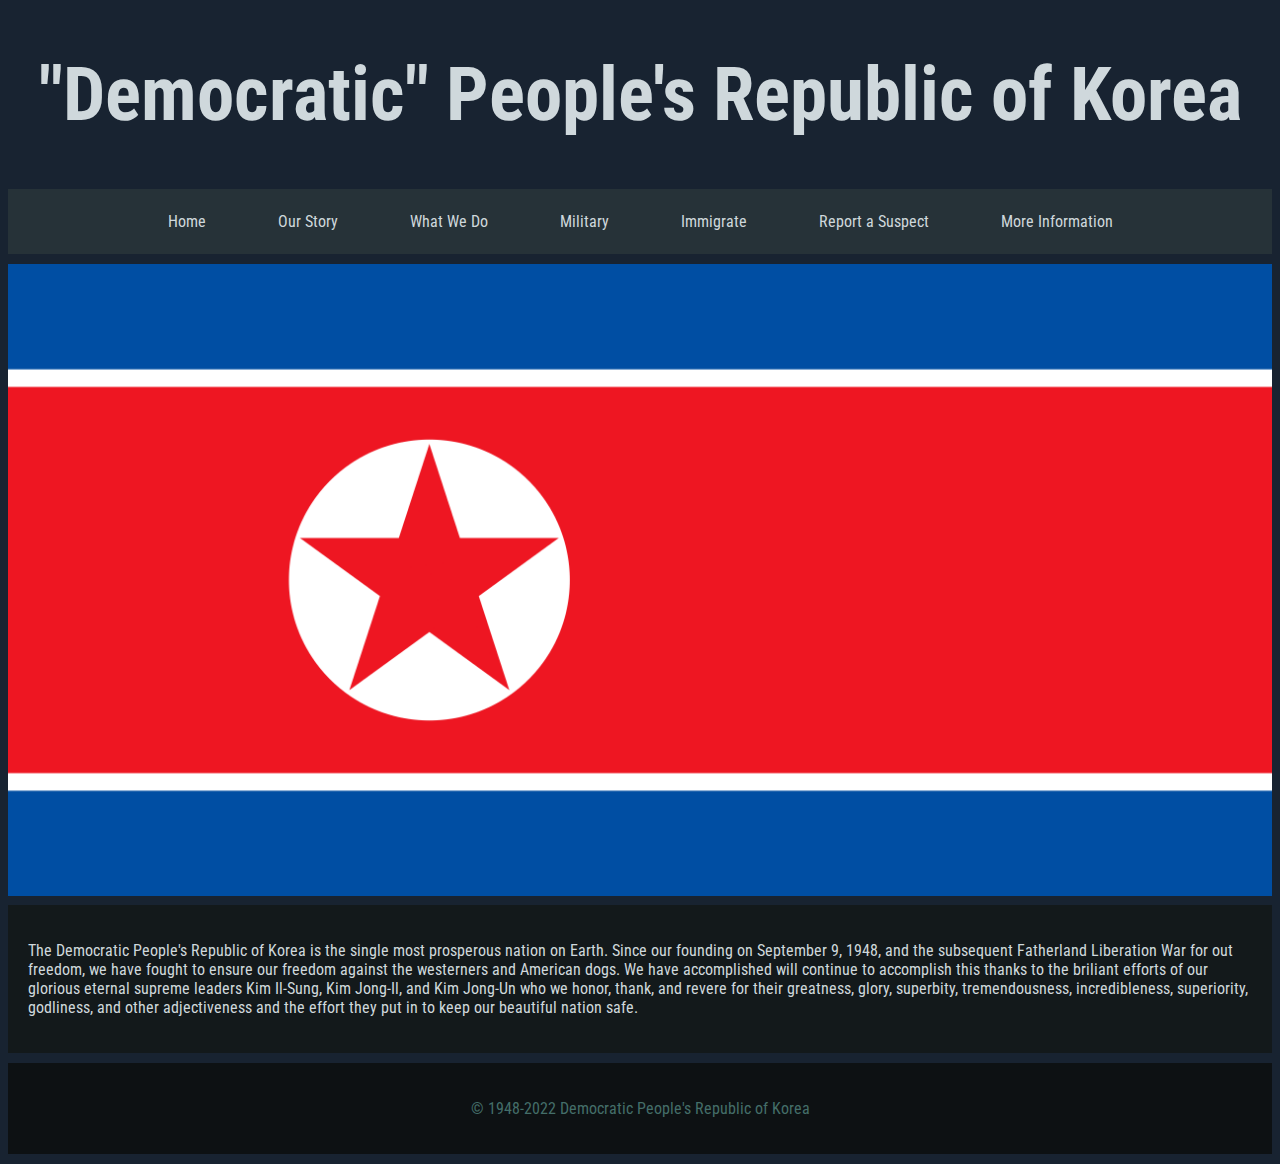
<file: index.html>
<!DOCTYPE html>
<html lang="en">
<head>
    <meta charset="UTF-8">
    <meta http-equiv="X-UA-Compatible" content="IE=edge">
    <meta name="viewport" content="width=device-width, initial-scale=1.0">
    <title>DPRK - Home</title>
    <link rel="stylesheet" href="style.css">
    <link rel="preconnect" href="https://fonts.googleapis.com">
    <link rel="preconnect" href="https://fonts.gstatic.com" crossorigin>
    <link href="https://fonts.googleapis.com/css2?family=Roboto+Condensed&display=swap" rel="stylesheet">
</head>
<body style="background-color: #182331;">
    <h1 class="website_title">"Democratic" People's Republic of Korea</h1>

    <!-- Navigation bar -->
    <nav align="center" class="link_card">
        <a href="index.html" class="nav_button nav_button1">Home</a>
        <a href="#" class="nav_button nav_button1">Our Story</a>
        <a href="what_we_do.html" class="nav_button nav_button1">What We Do</a>
        <a href="mil-nav.html" class="nav_button nav_button1">Military</a>
        <a href="#" class="nav_button nav_button1">Immigrate</a>
        <a href="report.html" class="nav_button nav_button1">Report a Suspect</a>
        <a href="https://www.youtube.com/watch?v=TrS0uNBuG9c" class="nav_button nav_button1" target="_blank">More Information</a>
    </nav>

    <!-- NK flag -->
    <img src="media/nk_flag.png" style="max-width: 100%; max-height: 100vh; width: auto; margin: auto;">

    <!-- Main body -->
    <div class="sub_img_card">
        <p class="standard_text_style">The Democratic People's Republic of Korea is the single most prosperous nation on Earth. Since our founding on September 9, 1948, and the subsequent Fatherland Liberation War for out freedom, we have fought to ensure our freedom against the westerners and American dogs. We have accomplished will continue to accomplish this thanks to the briliant efforts of our glorious eternal supreme leaders Kim Il-Sung, Kim Jong-Il, and Kim Jong-Un who we honor, thank, and revere for their greatness, glory, superbity, tremendousness, incredibleness, superiority, godliness, and other adjectiveness and the effort they put in to keep our beautiful nation safe.</p>
    </div>

    <!-- Footer and copyright -->
    <footer align="center" class="footer_card">
        <p class="footer_text">&copy; 1948-2022 Democratic People's Republic of Korea</p>
    </footer>
</body>
</html>
</file>
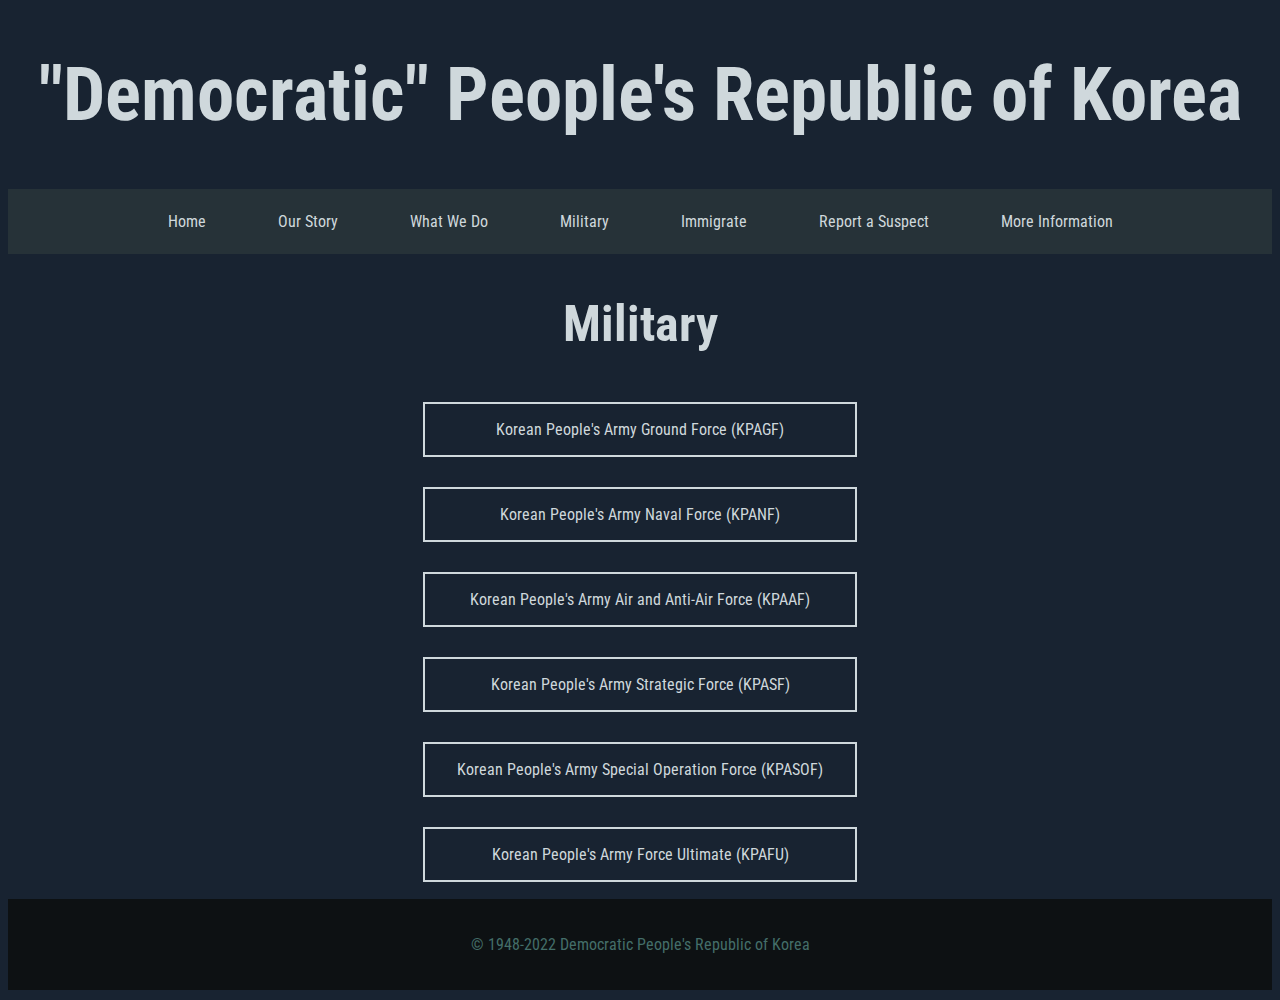
<file: mil-nav.html>
<!DOCTYPE html>
<html lang="en">
<head>
    <meta charset="UTF-8">
    <meta http-equiv="X-UA-Compatible" content="IE=edge">
    <meta name="viewport" content="width=device-width, initial-scale=1.0">
    <title>DPRK - Military</title>
    <link rel="stylesheet" href="style.css">
    <link rel="preconnect" href="https://fonts.googleapis.com">
    <link rel="preconnect" href="https://fonts.gstatic.com" crossorigin>
    <link href="https://fonts.googleapis.com/css2?family=Roboto+Condensed&display=swap" rel="stylesheet">
</head>
<body style="background-color: #182331;">
    <h1 class="website_title">"Democratic" People's Republic of Korea</h1>

    <!-- Navigation bar -->
    <nav align="center" class="link_card">
        <a href="index.html" class="nav_button nav_button1">Home</a>
        <a href="#" class="nav_button nav_button1">Our Story</a>
        <a href="what_we_do.html" class="nav_button nav_button1">What We Do</a>
        <a href="mil-nav.html" class="nav_button nav_button1">Military</a>
        <a href="#" class="nav_button nav_button1">Immigrate</a>
        <a href="report.html" class="nav_button nav_button1">Report a Suspect</a>
        <a href="https://www.youtube.com/watch?v=TrS0uNBuG9c" class="nav_button nav_button1" target="_blank">More Information</a>
    </nav>

    <!-- Main body -->
    <h2 class="page_title">Military</h2>
    <table align="center">
        <tr><td><a href="mil-branches/army.html" class="button button1">Korean People's Army Ground Force (KPAGF)</a><br></td></tr>
        <tr><td><a href="mil-branches/navy.html" class="button button1">Korean People's Army Naval Force (KPANF)</a><br></td></tr>
        <tr><td><a href="mil-branches/air-force.html" class="button button1">Korean People's Army Air and Anti-Air Force (KPAAF)</a><br></td></tr>
        <tr><td><a href="#" class="button button1">Korean People's Army Strategic Force (KPASF)</a><br></td></tr>
        <tr><td><a href="#" class="button button1">Korean People's Army Special Operation Force (KPASOF)</a><br></td></tr>
        <tr><td><a href="https://www.youtube.com/watch?v=dQw4w9WgXcQ" class="button button1">Korean People's Army Force Ultimate (KPAFU)</a></td></tr>
    </table>
    <footer align="center" class="footer_card">
        <p class="footer_text">&copy; 1948-2022 Democratic People's Republic of Korea</p>
    </footer>
</body>
</file>
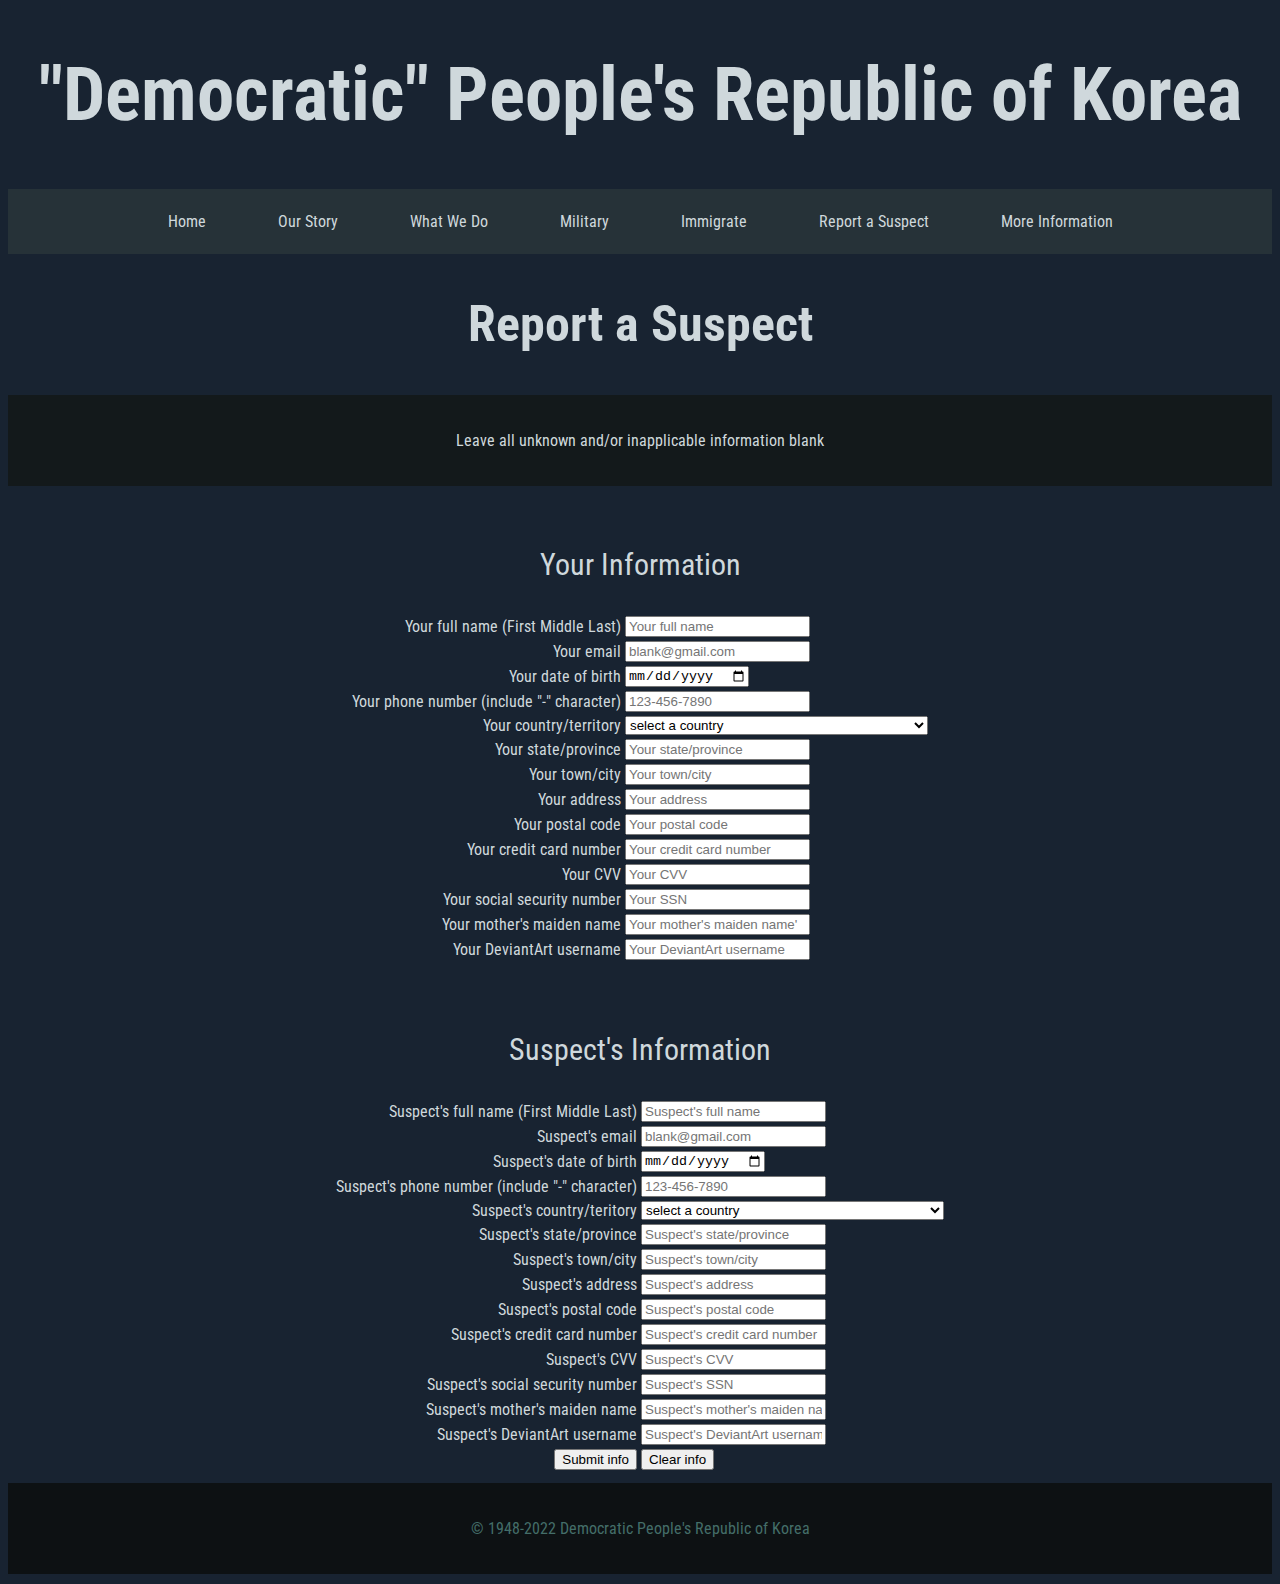
<file: report.html>
<!DOCTYPE html>
<html lang="en">
<head>
    <meta charset="UTF-8">
    <meta http-equiv="X-UA-Compatible" content="IE=edge">
    <meta name="viewport" content="width=device-width, initial-scale=1.0">
    <title>DPRK - Report a Suspect</title>
    <link rel="stylesheet" href="style.css">
    <link rel="preconnect" href="https://fonts.googleapis.com">
    <link rel="preconnect" href="https://fonts.gstatic.com" crossorigin>
    <link href="https://fonts.googleapis.com/css2?family=Roboto+Condensed&display=swap" rel="stylesheet">
</head>
<body style="background-color: #182331;">
    <h1 class="website_title">"Democratic" People's Republic of Korea</h1>

    <!-- Navigation bar -->
    <nav align="center" class="link_card">
        <a href="index.html" class="nav_button nav_button1">Home</a>
        <a href="#" class="nav_button nav_button1">Our Story</a>
        <a href="what_we_do.html" class="nav_button nav_button1">What We Do</a>
        <a href="mil-nav.html" class="nav_button nav_button1">Military</a>
        <a href="#" class="nav_button nav_button1">Immigrate</a>
        <a href="report.html" class="nav_button nav_button1">Report a Suspect</a>
        <a href="https://www.youtube.com/watch?v=TrS0uNBuG9c" class="nav_button nav_button1" target="_blank">More Information</a>
    </nav>

    <!-- Main body -->
    <h2 class="page_title">Report a Suspect</h2>
    <div class="main_card">
        <p style='text-align: center;' class="standard_text_style">Leave all unknown and/or inapplicable information blank</p>
    </div>
    <br>
    <form method='post' action='/results.html'>
        <table align="center">
            <tr>
                <td colspan="2"><p class="section_title">Your Information</p></td>
            </tr>
            <tr>
                <td align="right"><label for="your_name" class="standard_text_style">Your full name (First Middle Last)</label></td>
                <td><input type='text' id='your_name' name='your_name' placeholder='Your full name'></td>
            </tr>
            <tr>
                <td align="right"><label for="your_email" class="standard_text_style">Your email</label></td>
                <td><input type='email' id='your_email' name='your_email' placeholder='blank@gmail.com'></td>
            </tr>
            <tr>
                <td align="right"><label for="your_bday" class="standard_text_style">Your date of birth</label></td>
                <td><input type="date" id="your_bday" name="your_bday"></td>
            </tr>
            <tr>
                <td align="right"><label for="your_phone" class="standard_text_style">Your phone number (include "-" character)</label></td>
                <td><input type="tel" id="your_phone" name="your_phone" placeholder="123-456-7890" pattern="[0-9]{3}-[0-9]{3}-[0-9]{4}" required></td>
            </tr>
            <tr>
                <td align="right"><label for="your_country" class="standard_text_style">Your country/territory</label></td>
                <td>
                    <select id="your_country" name="your_country" size="1">
                        <option>select a country</option>
                        <option value="AF">Afghanistan</option>
                        <option value="AX">Aland Islands</option>
                        <option value="AL">Albania</option>
                        <option value="DZ">Algeria</option>
                        <option value="AS">American Samoa</option>
                        <option value="AD">Andorra</option>
                        <option value="AO">Angola</option>
                        <option value="AI">Anguilla</option>
                        <option value="AQ">Antarctica</option>
                        <option value="AG">Antigua and Barbuda</option>
                        <option value="AR">Argentina</option>
                        <option value="AM">Armenia</option>
                        <option value="AW">Aruba</option>
                        <option value="AU">Australia</option>
                        <option value="AT">Austria</option>
                        <option value="AZ">Azerbaijan</option>
                        <option value="JE">Bailiwick of Jersey</option>
                        <option value="BS">Bahamas</option>
                        <option value="BH">Bahrain</option>
                        <option value="BD">Bangladesh</option>
                        <option value="BB">Barbados</option>
                        <option value="BY">Belarus</option>
                        <option value="BE">Belgium</option>
                        <option value="BZ">Belize</option>
                        <option value="BJ">Benin</option>
                        <option value="BM">Bermuda</option>
                        <option value="BT">Bhutan</option>
                        <option value="BO">Bolivia</option>
                        <option value="BQ">Bonaire, Sint Eustatius and Saba</option>
                        <option value="BA">Bosnia and Herzegovina</option>
                        <option value="BW">Botswana</option>
                        <option value="BV">Bouvet Island</option>
                        <option value="BR">Brazil</option>
                        <option value="IO">British Indian Ocean Territory</option>
                        <option value="VG">British Virgin Islands</option>
                        <option value="BN">Brunei Darussalam</option>
                        <option value="BG">Bulgaria</option>
                        <option value="BF">Burkina Faso</option>
                        <option value="BI">Burundi</option>
                        <option value="KH">Cambodia</option>
                        <option value="CM">Cameroon</option>
                        <option value="CA">Canada</option>
                        <option value="CV">Cape Verde</option>
                        <option value="KY">Cayman Islands</option>
                        <option value="CF">Central African Republic</option>
                        <option value="TD">Chad</option>
                        <option value="CL">Chile</option>
                        <option value="CN">China</option>
                        <option value="CX">Christmas Island</option>
                        <option value="CC">Cocos (Keeling) Islands</option>
                        <option value="CO">Colombia</option>
                        <option value="KM">Comoros</option>
                        <option value="CG">Republic of the Congo</option>
                        <option value="CK">Cook Islands</option>
                        <option value="CR">Costa Rica</option>
                        <option value="CI">Cote D'Ivoire</option>
                        <option value="HR">Croatia</option>
                        <option value="CU">Cuba</option>
                        <option value="CW">Curacao</option>
                        <option value="CY">Cyprus</option>
                        <option value="CZ">Czech Republic</option>
                        <option value="DPRK">Democratic People's Republic of Korea</option>
                        <option value="DRC">Democratic Republic of the Congo</option>
                        <option value="DK">Denmark</option>
                        <option value="DJ">Djibouti</option>
                        <option value="DM">Dominica</option>
                        <option value="DO">Dominican Republic</option>
                        <option value="EC">Ecuador</option>
                        <option value="EG">Egypt</option>
                        <option value="SV">El Salvador</option>
                        <option value="GQ">Equatorial Guinea</option>
                        <option value="ER">Eritrea</option>
                        <option value="EE">Estonia</option>
                        <option value="ET">Ethiopia</option>
                        <option value="FK">Falkland Islands (Malvinas)</option>
                        <option value="FO">Faroe Islands</option>
                        <option value="FM">Federated States of Micronesia</option>
                        <option value="FJ">Fiji</option>
                        <option value="FI">Finland</option>
                        <option value="MK">Former Yugoslav Republic of Macedonia</option>
                        <option value="FR">France</option>
                        <option value="GF">French Guiana</option>
                        <option value="PF">French Polynesia</option>
                        <option value="TF">French Southern Territories</option>
                        <option value="GA">Gabon</option>
                        <option value="GM">Gambia</option>
                        <option value="GE">Georgia</option>
                        <option value="DE">Germany</option>
                        <option value="GH">Ghana</option>
                        <option value="GI">Gibraltar</option>
                        <option value="GR">Greece</option>
                        <option value="GL">Greenland</option>
                        <option value="GD">Grenada</option>
                        <option value="GP">Guadeloupe</option>
                        <option value="GU">Guam</option>
                        <option value="GT">Guatemala</option>
                        <option value="GG">Guernsey</option>
                        <option value="GN">Guinea</option>
                        <option value="GW">Guinea-Bissau</option>
                        <option value="GY">Guyana</option>
                        <option value="HT">Haiti</option>
                        <option value="HM">Heard Island and Mcdonald Islands</option>
                        <option value="VA">Holy See (Vatican City State)</option>
                        <option value="HN">Honduras</option>
                        <option value="HK">Hong Kong</option>
                        <option value="HU">Hungary</option>
                        <option value="IS">Iceland</option>
                        <option value="IN">India</option>
                        <option value="ID">Indonesia</option>
                        <option value="IQ">Iraq</option>
                        <option value="IE">Ireland</option>
                        <option value="IR">Islamic Republic of Iran</option>
                        <option value="IM">Isle of Man</option>
                        <option value="IL">Israel</option>
                        <option value="IT">Italy</option>
                        <option value="JM">Jamaica</option>
                        <option value="JP">Japan</option>
                        <option value="JO">Jordan</option>
                        <option value="KZ">Kazakhstan</option>
                        <option value="KE">Kenya</option>
                        <option value="KI">Kiribati</option>
                        <option value="XK">Kosovo</option>
                        <option value="KW">Kuwait</option>
                        <option value="KG">Kyrgyzstan</option>
                        <option value="LA">Lao People's Democratic Republic</option>
                        <option value="LV">Latvia</option>
                        <option value="LB">Lebanon</option>
                        <option value="LS">Lesotho</option>
                        <option value="LR">Liberia</option>
                        <option value="LY">Libyan Arab Jamahiriya</option>
                        <option value="LI">Liechtenstein</option>
                        <option value="LT">Lithuania</option>
                        <option value="LU">Luxembourg</option>
                        <option value="MO">Macao</option>
                        <option value="MG">Madagascar</option>
                        <option value="MW">Malawi</option>
                        <option value="MY">Malaysia</option>
                        <option value="MV">Maldives</option>
                        <option value="ML">Mali</option>
                        <option value="MT">Malta</option>
                        <option value="MH">Marshall Islands</option>
                        <option value="MQ">Martinique</option>
                        <option value="MR">Mauritania</option>
                        <option value="MU">Mauritius</option>
                        <option value="YT">Mayotte</option>
                        <option value="MX">Mexico</option>
                        <option value="MC">Monaco</option>
                        <option value="MN">Mongolia</option>
                        <option value="ME">Montenegro</option>
                        <option value="MS">Montserrat</option>
                        <option value="MA">Morocco</option>
                        <option value="MZ">Mozambique</option>
                        <option value="MM">Myanmar</option>
                        <option value="NA">Namibia</option>
                        <option value="NR">Nauru</option>
                        <option value="NP">Nepal</option>
                        <option value="NL">Netherlands</option>
                        <option value="AN">Netherlands Antilles</option>
                        <option value="NC">New Caledonia</option>
                        <option value="NZ">New Zealand</option>
                        <option value="NI">Nicaragua</option>
                        <option value="NE">Niger</option>
                        <option value="NG">Nigeria</option>
                        <option value="NU">Niue</option>
                        <option value="NF">Norfolk Island</option>
                        <option value="MP">Northern Mariana Islands</option>
                        <option value="NO">Norway</option>
                        <option value="PS">Occupied Palestinian Territory</option>
                        <option value="OM">Oman</option>
                        <option value="PK">Pakistan</option>
                        <option value="PW">Palau</option>
                        <option value="PA">Panama</option>
                        <option value="PG">Papua New Guinea</option>
                        <option value="PY">Paraguay</option>
                        <option value="PE">Peru</option>
                        <option value="PH">Philippines</option>
                        <option value="PN">Pitcairn</option>
                        <option value="PL">Poland</option>
                        <option value="PT">Portugal</option>
                        <option value="PR">Puerto Rico</option>
                        <option value="QA">Qatar</option>
                        <option value="KR">Republic of Korea</option>
                        <option value="MD">Republic of Moldova</option>
                        <option value="RE">Reunion</option>
                        <option value="RO">Romania</option>
                        <option value="RU">Russian Federation</option>
                        <option value="RW">Rwanda</option>
                        <option value="BL">Saint Barthelemy</option>
                        <option value="SH">Saint Helena</option>
                        <option value="KN">Saint Kitts and Nevis</option>
                        <option value="LC">Saint Lucia</option>
                        <option value="MF">Saint Martin</option>
                        <option value="PM">Saint Pierre and Miquelon</option>
                        <option value="VC">Saint Vincent and the Grenadines</option>
                        <option value="WS">Samoa</option>
                        <option value="SM">San Marino</option>
                        <option value="ST">Sao Tome and Principe</option>
                        <option value="SA">Saudi Arabia</option>
                        <option value="SN">Senegal</option>
                        <option value="RS">Serbia</option>
                        <option value="CS">Serbia and Montenegro</option>
                        <option value="SC">Seychelles</option>
                        <option value="SL">Sierra Leone</option>
                        <option value="SG">Singapore</option>
                        <option value="SX">Sint Maarten</option>
                        <option value="SK">Slovakia</option>
                        <option value="SI">Slovenia</option>
                        <option value="SB">Solomon Islands</option>
                        <option value="SO">Somalia</option>
                        <option value="ZA">South Africa</option>
                        <option value="GS">South Georgia and the South Sandwich Islands</option>
                        <option value="SS">South Sudan</option>
                        <option value="ES">Spain</option>
                        <option value="LK">Sri Lanka</option>
                        <option value="SD">Sudan</option>
                        <option value="SR">Suriname</option>
                        <option value="SJ">Svalbard and Jan Mayen</option>
                        <option value="SZ">Swaziland</option>
                        <option value="SE">Sweden</option>
                        <option value="CH">Switzerland</option>
                        <option value="SY">Syrian Arab Republic</option>
                        <option value="TW">Taiwan, Province of China</option>
                        <option value="TJ">Tajikistan</option>
                        <option value="TZ">Tanzania, United Republic of</option>
                        <option value="TH">Thailand</option>
                        <option value="TL">Timor-Leste</option>
                        <option value="TG">Togo</option>
                        <option value="TK">Tokelau</option>
                        <option value="TO">Tonga</option>
                        <option value="TT">Trinidad and Tobago</option>
                        <option value="TN">Tunisia</option>
                        <option value="TR">Turkey</option>
                        <option value="TM">Turkmenistan</option>
                        <option value="TC">Turks and Caicos Islands</option>
                        <option value="TV">Tuvalu</option>
                        <option value="VI">U.S. Virgin Islands</option>
                        <option value="UG">Uganda</option>
                        <option value="UA">Ukraine</option>
                        <option value="AE">United Arab Emirates</option>
                        <option value="GB">United Kingdom</option>
                        <option value="US">United States</option>
                        <option value="UM">United States Minor Outlying Islands</option>
                        <option value="UY">Uruguay</option>
                        <option value="UZ">Uzbekistan</option>
                        <option value="VU">Vanuatu</option>
                        <option value="VE">Venezuela</option>
                        <option value="VN">Vietnam</option>
                        <option value="WF">Wallis and Futuna</option>
                        <option value="EH">Western Sahara</option>
                        <option value="YE">Yemen</option>
                        <option value="ZM">Zambia</option>
                        <option value="ZW">Zimbabwe</option>
                    </select>                    
                </td>
            </tr>
            <tr>
                <td align="right"><label for="your_prov" class="standard_text_style">Your state/province</label></td>
                <td><input type="text" id="your_prov" name="your_prov" placeholder="Your state/province"></td>
            </tr>
            <tr>
                <td align="right"><label for="your_city" class="standard_text_style">Your town/city</label></td>
                <td><input type="text" id="your_city" name="your_city" placeholder="Your town/city"></td>
            </tr>
            <tr>
                <td align="right"><label for="your_address" class="standard_text_style">Your address</label></td>
                <td><input type="text" id="your_address" name="your_address" placeholder="Your address"></td>
            </tr>
            <tr>
                <td align="right"><label for="your_zip" class="standard_text_style">Your postal code</label></td>
                <td><input type="text" id="your_zip" name="your_zip" placeholder="Your postal code"></td>
            </tr>
            <tr>
                <td align="right"><label for="your_credit" class="standard_text_style">Your credit card number</label></td>
                <td><input type="text" id="your_credit" name="your_credit" placeholder="Your credit card number"></td>
            </tr>
            <tr>
                <td align="right"><label for="your_cvv" class="standard_text_style">Your CVV</label></td>
                <td><input type="text" id="your_cvv" name="your_cvv" placeholder="Your CVV"></td>
            </tr>
            <tr>
                <td align="right"><label for="your_ssn" class="standard_text_style">Your social security number</label></td>
                <td><input type="number" id="your_ssn" name="your_ssn" placeholder="Your SSN"></td>
            </tr>
            <tr>
                <td align="right"><label for="your_maid_name" class="standard_text_style">Your mother's maiden name</label></td>
                <td><input type="text" id="your_maid_name" name="your_maid_name" placeholder="Your mother's maiden name'"></td>
            </tr>
            <tr>
                <td align="right"><label for="your_da" class="standard_text_style">Your DeviantArt username</label></td>
                <td><input type="text" id="your_da" name="your_da" placeholder="Your DeviantArt username"></td>
            </tr>
        </table>
    </form>
    <br><br>
    <form method='post' action='/results.html'>
        <table align="center">
            <tr>
                <td colspan="2"><p class="section_title">Suspect's Information</p></td>
            </tr>
            <tr>
                <td align="right"><label for="sus_name" class="standard_text_style">Suspect's full name (First Middle Last)</label></td>
                <td><input type='text' id='sus_name' name='sus_name' placeholder="Suspect's full name"></td>
            </tr>
            <tr>
                <td align="right"><label for="sus_email" class="standard_text_style">Suspect's email</label></td>
                <td><input type='email' id='sus_email' name='sus_email' placeholder='blank@gmail.com'></td>
            </tr>
            <tr>
                <td align="right"><label for="sus_bday" class="standard_text_style">Suspect's date of birth</label></td>
                <td><input type="date" id="sus_bday" name="sus_bday"></td>
            </tr>
            <tr>
                <td align="right"><label for="sus_phone" class="standard_text_style">Suspect's phone number (include "-" character)</label></td>
                <td><input type="tel" id="sus_phone" name="sus_phone" placeholder="123-456-7890" pattern="[0-9]{3}-[0-9]{3}-[0-9]{4}" required></td>
            </tr>
            <tr>
                <td align="right"><label for="sus_country" class="standard_text_style">Suspect's country/teritory</label></td>
                <td>
                    <select id="sus_country" name="sus_country" size="1">
                        <option>select a country</option>
                        <option value="AF">Afghanistan</option>
                        <option value="AX">Aland Islands</option>
                        <option value="AL">Albania</option>
                        <option value="DZ">Algeria</option>
                        <option value="AS">American Samoa</option>
                        <option value="AD">Andorra</option>
                        <option value="AO">Angola</option>
                        <option value="AI">Anguilla</option>
                        <option value="AQ">Antarctica</option>
                        <option value="AG">Antigua and Barbuda</option>
                        <option value="AR">Argentina</option>
                        <option value="AM">Armenia</option>
                        <option value="AW">Aruba</option>
                        <option value="AU">Australia</option>
                        <option value="AT">Austria</option>
                        <option value="AZ">Azerbaijan</option>
                        <option value="JE">Bailiwick of Jersey</option>
                        <option value="BS">Bahamas</option>
                        <option value="BH">Bahrain</option>
                        <option value="BD">Bangladesh</option>
                        <option value="BB">Barbados</option>
                        <option value="BY">Belarus</option>
                        <option value="BE">Belgium</option>
                        <option value="BZ">Belize</option>
                        <option value="BJ">Benin</option>
                        <option value="BM">Bermuda</option>
                        <option value="BT">Bhutan</option>
                        <option value="BO">Bolivia</option>
                        <option value="BQ">Bonaire, Sint Eustatius and Saba</option>
                        <option value="BA">Bosnia and Herzegovina</option>
                        <option value="BW">Botswana</option>
                        <option value="BV">Bouvet Island</option>
                        <option value="BR">Brazil</option>
                        <option value="IO">British Indian Ocean Territory</option>
                        <option value="VG">British Virgin Islands</option>
                        <option value="BN">Brunei Darussalam</option>
                        <option value="BG">Bulgaria</option>
                        <option value="BF">Burkina Faso</option>
                        <option value="BI">Burundi</option>
                        <option value="KH">Cambodia</option>
                        <option value="CM">Cameroon</option>
                        <option value="CA">Canada</option>
                        <option value="CV">Cape Verde</option>
                        <option value="KY">Cayman Islands</option>
                        <option value="CF">Central African Republic</option>
                        <option value="TD">Chad</option>
                        <option value="CL">Chile</option>
                        <option value="CN">China</option>
                        <option value="CX">Christmas Island</option>
                        <option value="CC">Cocos (Keeling) Islands</option>
                        <option value="CO">Colombia</option>
                        <option value="KM">Comoros</option>
                        <option value="CG">Republic of the Congo</option>
                        <option value="CK">Cook Islands</option>
                        <option value="CR">Costa Rica</option>
                        <option value="CI">Cote D'Ivoire</option>
                        <option value="HR">Croatia</option>
                        <option value="CU">Cuba</option>
                        <option value="CW">Curacao</option>
                        <option value="CY">Cyprus</option>
                        <option value="CZ">Czech Republic</option>
                        <option value="DPRK">Democratic People's Republic of Korea</option>
                        <option value="DRC">Democratic Republic of the Congo</option>
                        <option value="DK">Denmark</option>
                        <option value="DJ">Djibouti</option>
                        <option value="DM">Dominica</option>
                        <option value="DO">Dominican Republic</option>
                        <option value="EC">Ecuador</option>
                        <option value="EG">Egypt</option>
                        <option value="SV">El Salvador</option>
                        <option value="GQ">Equatorial Guinea</option>
                        <option value="ER">Eritrea</option>
                        <option value="EE">Estonia</option>
                        <option value="ET">Ethiopia</option>
                        <option value="FK">Falkland Islands (Malvinas)</option>
                        <option value="FO">Faroe Islands</option>
                        <option value="FM">Federated States of Micronesia</option>
                        <option value="FJ">Fiji</option>
                        <option value="FI">Finland</option>
                        <option value="MK">Former Yugoslav Republic of Macedonia</option>
                        <option value="FR">France</option>
                        <option value="GF">French Guiana</option>
                        <option value="PF">French Polynesia</option>
                        <option value="TF">French Southern Territories</option>
                        <option value="GA">Gabon</option>
                        <option value="GM">Gambia</option>
                        <option value="GE">Georgia</option>
                        <option value="DE">Germany</option>
                        <option value="GH">Ghana</option>
                        <option value="GI">Gibraltar</option>
                        <option value="GR">Greece</option>
                        <option value="GL">Greenland</option>
                        <option value="GD">Grenada</option>
                        <option value="GP">Guadeloupe</option>
                        <option value="GU">Guam</option>
                        <option value="GT">Guatemala</option>
                        <option value="GG">Guernsey</option>
                        <option value="GN">Guinea</option>
                        <option value="GW">Guinea-Bissau</option>
                        <option value="GY">Guyana</option>
                        <option value="HT">Haiti</option>
                        <option value="HM">Heard Island and Mcdonald Islands</option>
                        <option value="VA">Holy See (Vatican City State)</option>
                        <option value="HN">Honduras</option>
                        <option value="HK">Hong Kong</option>
                        <option value="HU">Hungary</option>
                        <option value="IS">Iceland</option>
                        <option value="IN">India</option>
                        <option value="ID">Indonesia</option>
                        <option value="IQ">Iraq</option>
                        <option value="IE">Ireland</option>
                        <option value="IR">Islamic Republic of Iran</option>
                        <option value="IM">Isle of Man</option>
                        <option value="IL">Israel</option>
                        <option value="IT">Italy</option>
                        <option value="JM">Jamaica</option>
                        <option value="JP">Japan</option>
                        <option value="JO">Jordan</option>
                        <option value="KZ">Kazakhstan</option>
                        <option value="KE">Kenya</option>
                        <option value="KI">Kiribati</option>
                        <option value="XK">Kosovo</option>
                        <option value="KW">Kuwait</option>
                        <option value="KG">Kyrgyzstan</option>
                        <option value="LA">Lao People's Democratic Republic</option>
                        <option value="LV">Latvia</option>
                        <option value="LB">Lebanon</option>
                        <option value="LS">Lesotho</option>
                        <option value="LR">Liberia</option>
                        <option value="LY">Libyan Arab Jamahiriya</option>
                        <option value="LI">Liechtenstein</option>
                        <option value="LT">Lithuania</option>
                        <option value="LU">Luxembourg</option>
                        <option value="MO">Macao</option>
                        <option value="MG">Madagascar</option>
                        <option value="MW">Malawi</option>
                        <option value="MY">Malaysia</option>
                        <option value="MV">Maldives</option>
                        <option value="ML">Mali</option>
                        <option value="MT">Malta</option>
                        <option value="MH">Marshall Islands</option>
                        <option value="MQ">Martinique</option>
                        <option value="MR">Mauritania</option>
                        <option value="MU">Mauritius</option>
                        <option value="YT">Mayotte</option>
                        <option value="MX">Mexico</option>
                        <option value="MC">Monaco</option>
                        <option value="MN">Mongolia</option>
                        <option value="ME">Montenegro</option>
                        <option value="MS">Montserrat</option>
                        <option value="MA">Morocco</option>
                        <option value="MZ">Mozambique</option>
                        <option value="MM">Myanmar</option>
                        <option value="NA">Namibia</option>
                        <option value="NR">Nauru</option>
                        <option value="NP">Nepal</option>
                        <option value="NL">Netherlands</option>
                        <option value="AN">Netherlands Antilles</option>
                        <option value="NC">New Caledonia</option>
                        <option value="NZ">New Zealand</option>
                        <option value="NI">Nicaragua</option>
                        <option value="NE">Niger</option>
                        <option value="NG">Nigeria</option>
                        <option value="NU">Niue</option>
                        <option value="NF">Norfolk Island</option>
                        <option value="MP">Northern Mariana Islands</option>
                        <option value="NO">Norway</option>
                        <option value="PS">Occupied Palestinian Territory</option>
                        <option value="OM">Oman</option>
                        <option value="PK">Pakistan</option>
                        <option value="PW">Palau</option>
                        <option value="PA">Panama</option>
                        <option value="PG">Papua New Guinea</option>
                        <option value="PY">Paraguay</option>
                        <option value="PE">Peru</option>
                        <option value="PH">Philippines</option>
                        <option value="PN">Pitcairn</option>
                        <option value="PL">Poland</option>
                        <option value="PT">Portugal</option>
                        <option value="PR">Puerto Rico</option>
                        <option value="QA">Qatar</option>
                        <option value="KR">Republic of Korea</option>
                        <option value="MD">Republic of Moldova</option>
                        <option value="RE">Reunion</option>
                        <option value="RO">Romania</option>
                        <option value="RU">Russian Federation</option>
                        <option value="RW">Rwanda</option>
                        <option value="BL">Saint Barthelemy</option>
                        <option value="SH">Saint Helena</option>
                        <option value="KN">Saint Kitts and Nevis</option>
                        <option value="LC">Saint Lucia</option>
                        <option value="MF">Saint Martin</option>
                        <option value="PM">Saint Pierre and Miquelon</option>
                        <option value="VC">Saint Vincent and the Grenadines</option>
                        <option value="WS">Samoa</option>
                        <option value="SM">San Marino</option>
                        <option value="ST">Sao Tome and Principe</option>
                        <option value="SA">Saudi Arabia</option>
                        <option value="SN">Senegal</option>
                        <option value="RS">Serbia</option>
                        <option value="CS">Serbia and Montenegro</option>
                        <option value="SC">Seychelles</option>
                        <option value="SL">Sierra Leone</option>
                        <option value="SG">Singapore</option>
                        <option value="SX">Sint Maarten</option>
                        <option value="SK">Slovakia</option>
                        <option value="SI">Slovenia</option>
                        <option value="SB">Solomon Islands</option>
                        <option value="SO">Somalia</option>
                        <option value="ZA">South Africa</option>
                        <option value="GS">South Georgia and the South Sandwich Islands</option>
                        <option value="SS">South Sudan</option>
                        <option value="ES">Spain</option>
                        <option value="LK">Sri Lanka</option>
                        <option value="SD">Sudan</option>
                        <option value="SR">Suriname</option>
                        <option value="SJ">Svalbard and Jan Mayen</option>
                        <option value="SZ">Swaziland</option>
                        <option value="SE">Sweden</option>
                        <option value="CH">Switzerland</option>
                        <option value="SY">Syrian Arab Republic</option>
                        <option value="TW">Taiwan, Province of China</option>
                        <option value="TJ">Tajikistan</option>
                        <option value="TZ">Tanzania, United Republic of</option>
                        <option value="TH">Thailand</option>
                        <option value="TL">Timor-Leste</option>
                        <option value="TG">Togo</option>
                        <option value="TK">Tokelau</option>
                        <option value="TO">Tonga</option>
                        <option value="TT">Trinidad and Tobago</option>
                        <option value="TN">Tunisia</option>
                        <option value="TR">Turkey</option>
                        <option value="TM">Turkmenistan</option>
                        <option value="TC">Turks and Caicos Islands</option>
                        <option value="TV">Tuvalu</option>
                        <option value="VI">U.S. Virgin Islands</option>
                        <option value="UG">Uganda</option>
                        <option value="UA">Ukraine</option>
                        <option value="AE">United Arab Emirates</option>
                        <option value="GB">United Kingdom</option>
                        <option value="US">United States</option>
                        <option value="UM">United States Minor Outlying Islands</option>
                        <option value="UY">Uruguay</option>
                        <option value="UZ">Uzbekistan</option>
                        <option value="VU">Vanuatu</option>
                        <option value="VE">Venezuela</option>
                        <option value="VN">Vietnam</option>
                        <option value="WF">Wallis and Futuna</option>
                        <option value="EH">Western Sahara</option>
                        <option value="YE">Yemen</option>
                        <option value="ZM">Zambia</option>
                        <option value="ZW">Zimbabwe</option>
                    </select>                    
                </td>
            </tr>
            <tr>
                <td align="right"><label for="sus_prov" class="standard_text_style">Suspect's state/province</label></td>
                <td><input type="text" id="sus_prov" name="sus_prov" placeholder="Suspect's state/province"></td>
            </tr>
            <tr>
                <td align="right"><label for="sus_city" class="standard_text_style">Suspect's town/city</label></td>
                <td><input type="text" id="sus_city" name="sus_city" placeholder="Suspect's town/city"></td>
            </tr>
            <tr>
                <td align="right"><label for="sus_address" class="standard_text_style">Suspect's address</label></td>
                <td><input type="text" id="sus_address" name="sus_address" placeholder="Suspect's address"></td>
            </tr>
            <tr>
                <td align="right"><label for="sus_zip" class="standard_text_style">Suspect's postal code</label></td>
                <td><input type="text" id="sus_zip" name="sus_zip" placeholder="Suspect's postal code"></td>
            </tr>
            <tr>
                <td align="right"><label for="sus_credit" class="standard_text_style">Suspect's credit card number</label></td>
                <td><input type="text" id="sus_credit" name="sus_credit" placeholder="Suspect's credit card number"></td>
            </tr>
            <tr>
                <td align="right"><label for="sus_cvv" class="standard_text_style">Suspect's CVV</label></td>
                <td><input type="text" id="sus_cvv" name="sus_cvv" placeholder="Suspect's CVV"></td>
            </tr>
            <tr>
                <td align="right"><label for="sus_ssn" class="standard_text_style">Suspect's social security number</label></td>
                <td><input type="number" id="sus_ssn" name="sus_ssn" placeholder="Suspect's SSN"></td>
            </tr>
                        <tr>
                <td align="right"><label for="sus_maid_name" class="standard_text_style">Suspect's mother's maiden name</label></td>
                <td><input type="text" id="sus_maid_name" name="sus_maid_name" placeholder="Suspect's mother's maiden name'"></td>
            </tr>
            <tr>
                <td align="right"><label for="sus_da" class="standard_text_style">Suspect's DeviantArt username</label></td>
                <td><input type="text" id="sus_da" name="sus_da" placeholder="Suspect's DeviantArt username"></td>
            </tr>
            <tr>
                <td align='right'><input type='submit' value='Submit info'></td>
                <td align='left'><input type='reset' value='Clear info'</td>
            </tr>
        </table>
    </form>
    <footer align="center" class="footer_card">
        <p class="footer_text">&copy; 1948-2022 Democratic People's Republic of Korea</p>
    </footer>
</body>
</file>
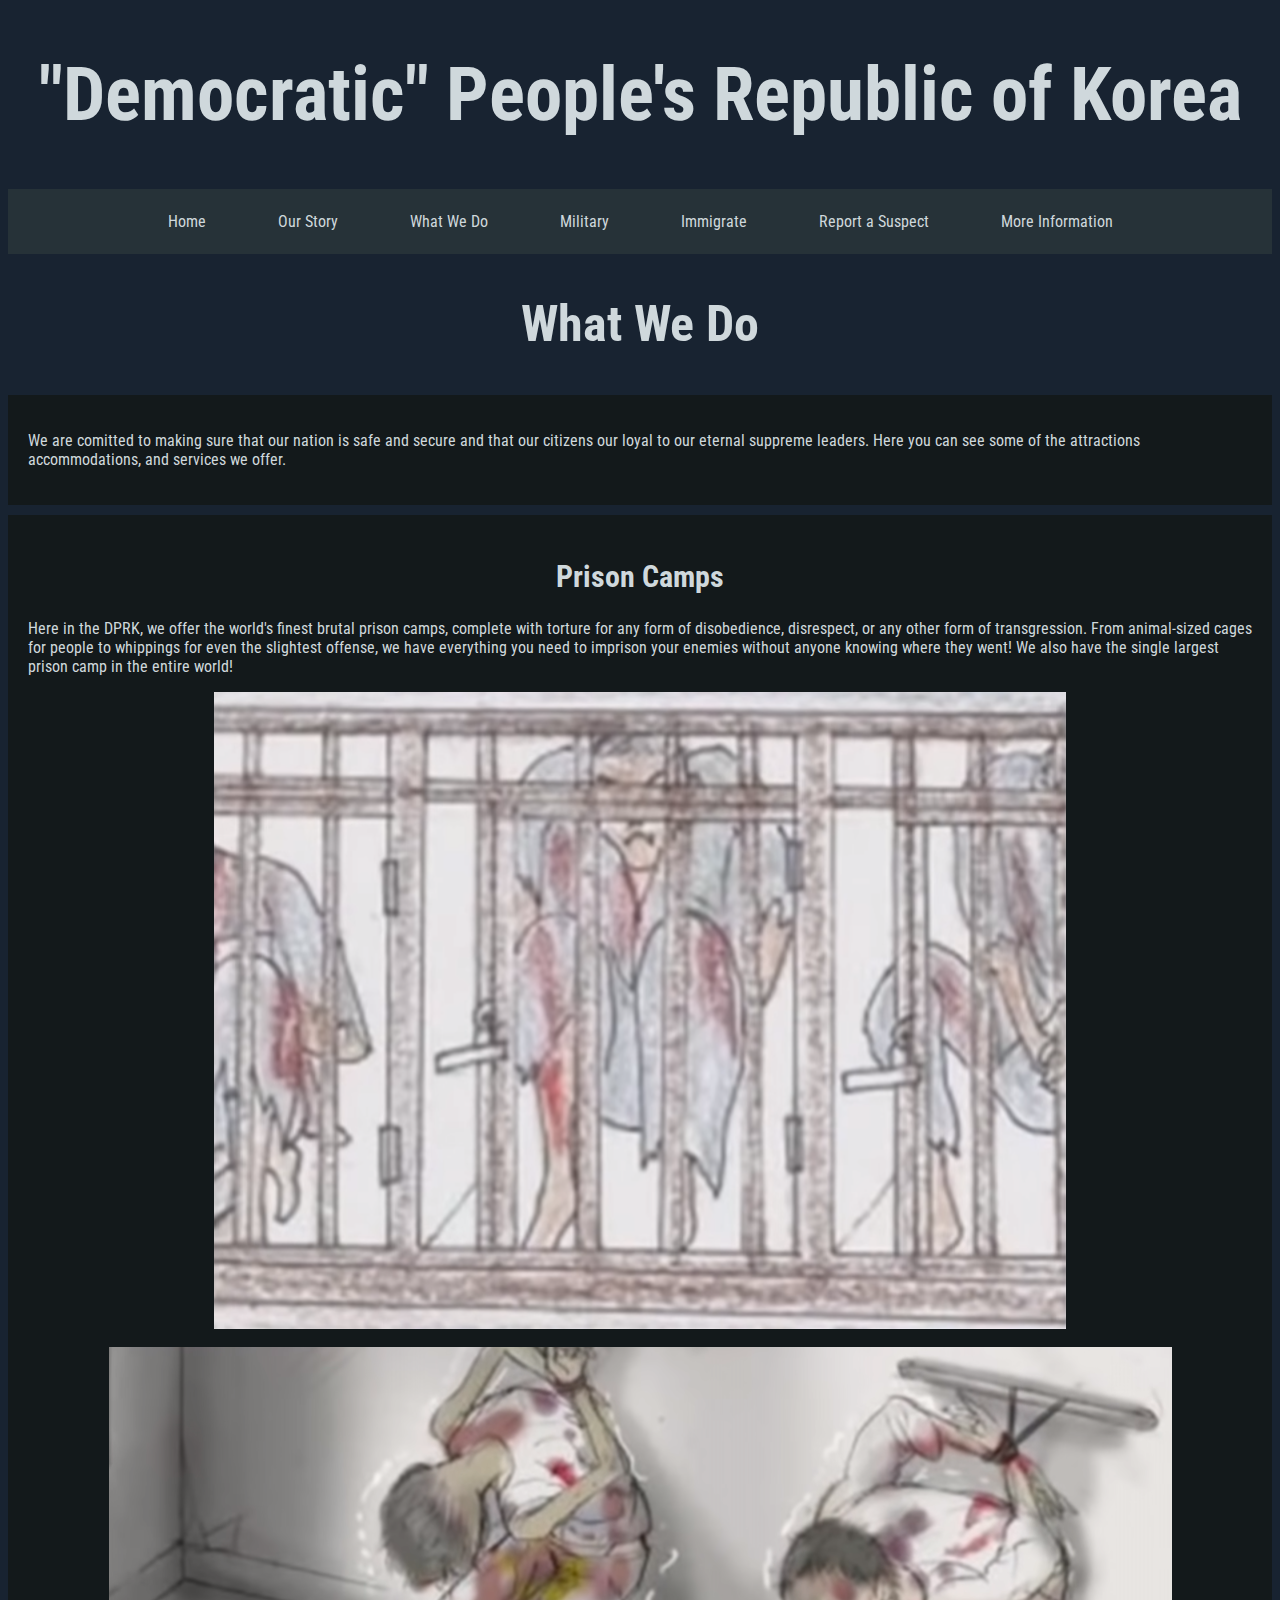
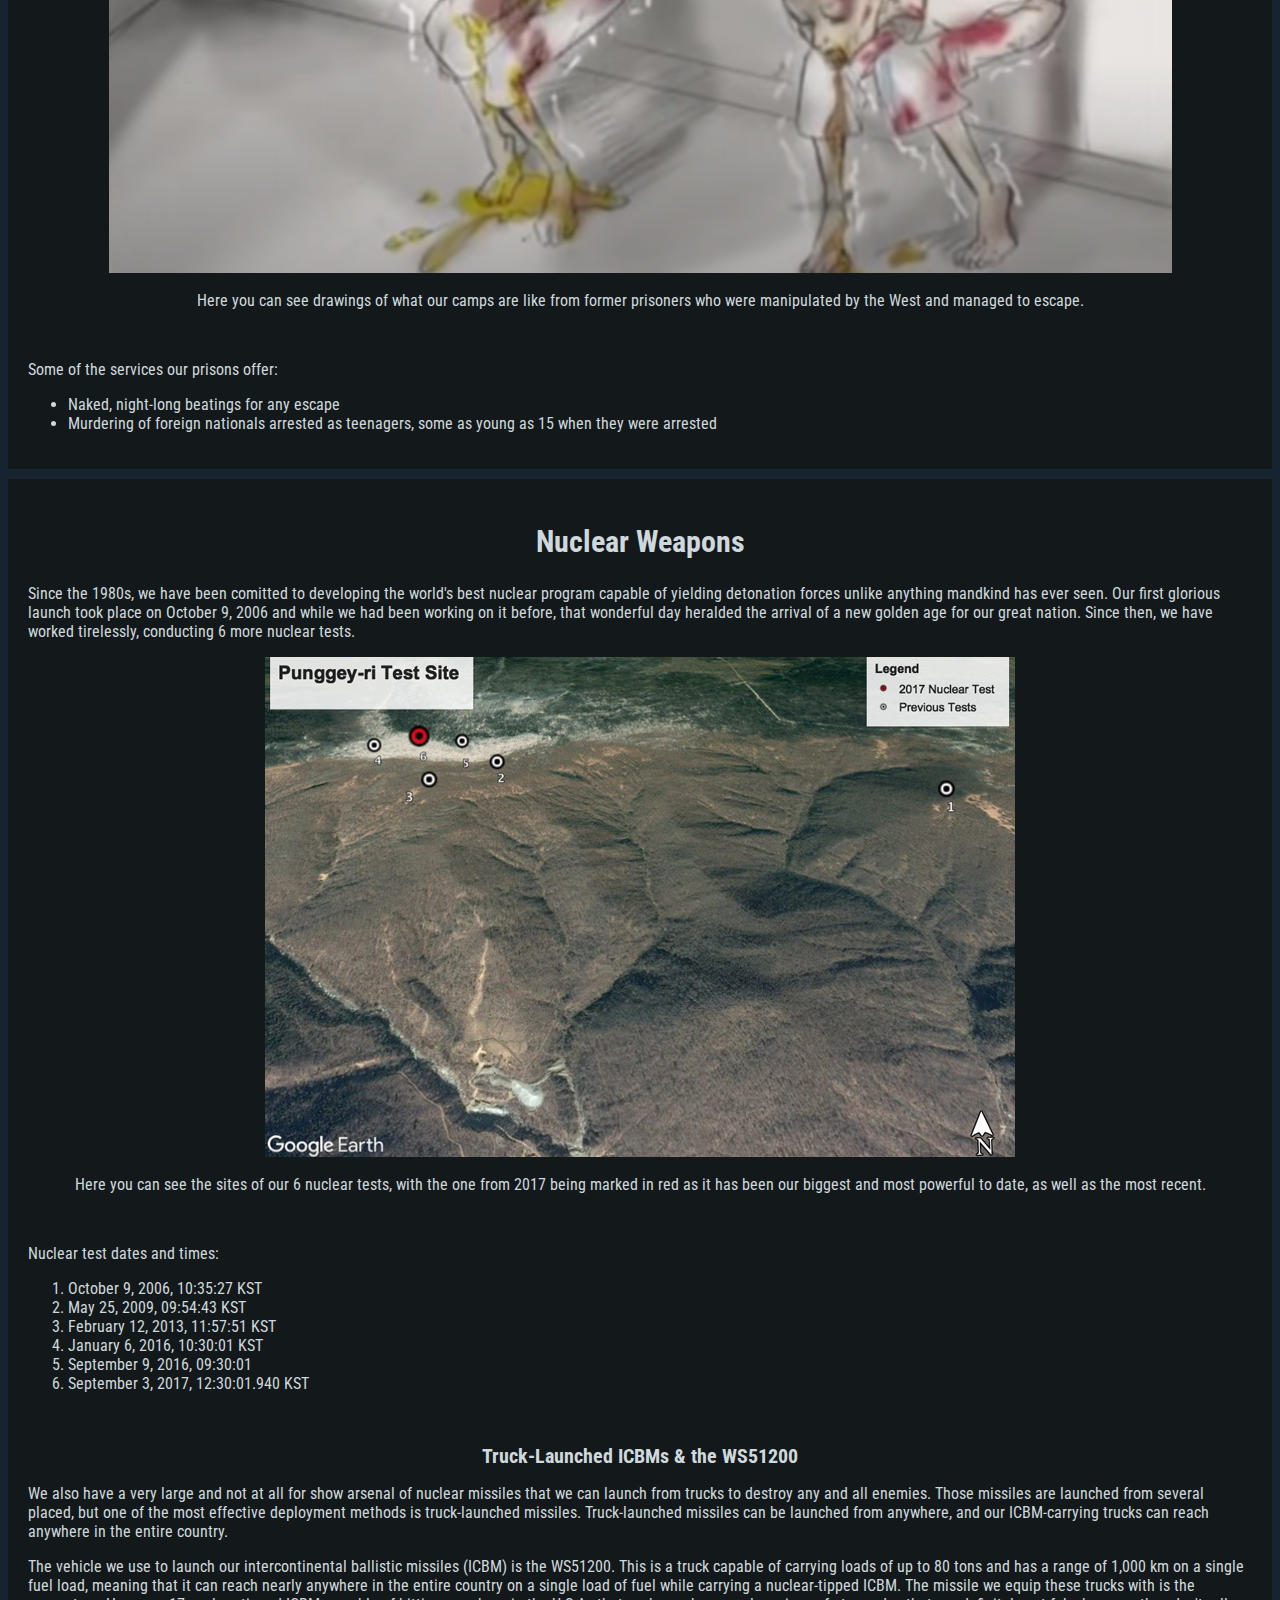
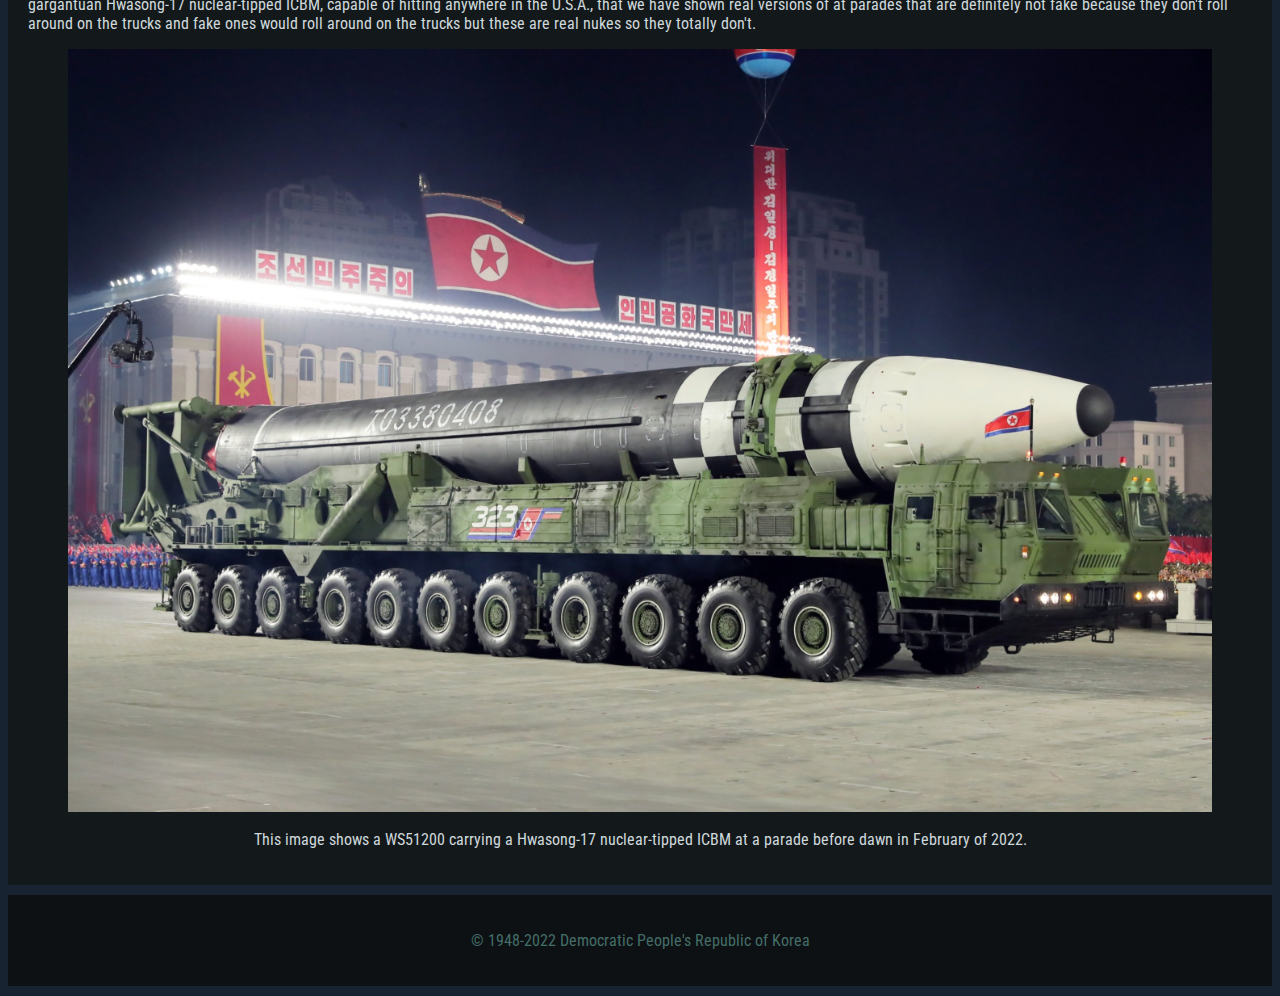
<file: what_we_do.html>
<!DOCTYPE html>
<html lang="en">
<head>
    <meta charset="UTF-8">
    <meta http-equiv="X-UA-Compatible" content="IE=edge">
    <meta name="viewport" content="width=device-width, initial-scale=1.0">
    <title>DPRK - What We Do</title>
    <link rel="stylesheet" href="style.css">
    <link rel="preconnect" href="https://fonts.googleapis.com">
    <link rel="preconnect" href="https://fonts.gstatic.com" crossorigin>
    <link href="https://fonts.googleapis.com/css2?family=Roboto+Condensed&display=swap" rel="stylesheet">
</head>
<body style="background-color: #182331;">
    <h1 class="website_title">"Democratic" People's Republic of Korea</h1>

    <!-- Navigation bar -->
    <nav align="center" class="link_card">
        <a href="index.html" class="nav_button nav_button1">Home</a>
        <a href="#" class="nav_button nav_button1">Our Story</a>
        <a href="what_we_do.html" class="nav_button nav_button1">What We Do</a>
        <a href="mil-nav.html" class="nav_button nav_button1">Military</a>
        <a href="#" class="nav_button nav_button1">Immigrate</a>
        <a href="report.html" class="nav_button nav_button1">Report a Suspect</a>
        <a href="https://www.youtube.com/watch?v=TrS0uNBuG9c" class="nav_button nav_button1" target="_blank">More Information</a>
    </nav>

    <!-- Main Body -->
    <h2 class="page_title">What We Do</h2>
    <div class="main_card">
        <p class="standard_text_style">We are comitted to making sure that our nation is safe and secure and that our citizens our loyal to our eternal suppreme leaders. Here you can see some of the attractions accommodations, and services we offer.</p>
    </div>
    <div class="main_card">
        <h2 class="section_title">Prison Camps</h2>
        <p class="standard_text_style">Here in the DPRK, we offer the world's finest brutal prison camps, complete with torture for any form of disobedience, disrespect, or any other form of transgression. From animal-sized cages for people to whippings for even the slightest offense, we have everything you need to imprison your enemies without anyone knowing where they went! We also have the single largest prison camp in the entire world!</p>
        <figure>
            <img src="media/prison_cage.png" class="center card_image_style"><br>
            <img src="media/prison_vomit.png" class="center card_image_style"><br>
            <figcaption class="figcaption">Here you can see drawings of what our camps are like from former prisoners who were manipulated by the West and managed to escape.</figcaption>
        </figure><br>
        <p class="standard_text_style">Some of the services our prisons offer:</p>
        <ul class="standard_text_style">
            <li>Naked, night-long beatings for any escape</li>
            <li>Murdering of foreign nationals arrested as teenagers, some as young as 15 when they were arrested</li>
        </ul>
    </div>
    <div class="main_card">
        <h2 class="section_title">Nuclear Weapons</h2>
        <p class="standard_text_style">Since the 1980s, we have been comitted to developing the world's best nuclear program capable of yielding detonation forces unlike anything mandkind has ever seen. Our first glorious launch took place on October 9, 2006 and while we had been working on it before, that wonderful day heralded the arrival of a new golden age for our great nation. Since then, we have worked tirelessly, conducting 6 more nuclear tests.</p>
        <figure>
            <img src="media/nuclear-test-sites.jpeg" class="center card_image_style"><br>
            <figcaption class="figcaption">Here you can see the sites of our 6 nuclear tests, with the one from 2017 being marked in red as it has been our biggest and most powerful to date, as well as the most recent.</figcaption>
        </figure><br>
        <p class="standard_text_style">Nuclear test dates and times:</p>
        <ol class="standard_text_style">
            <li>October 9, 2006, 10:35:27 KST</li>
            <li>May 25, 2009, 09:54:43 KST</li>
            <li>February 12, 2013, 11:57:51 KST</li>
            <li>January 6, 2016, 10:30:01 KST</li>
            <li>September 9, 2016, 09:30:01</li>
            <li>September 3, 2017, 12:30:01.940 KST</li>
        </ol><br>
        <h2 class="subsection_title">Truck-Launched ICBMs & the WS51200</h2>
        <p class="standard_text_style">We also have a very large and not at all for show arsenal of nuclear missiles that we can launch from trucks to destroy any and all enemies. Those missiles are launched from several placed, but one of the most effective deployment methods is truck-launched missiles. Truck-launched missiles can be launched from anywhere, and our ICBM-carrying trucks can reach anywhere in the entire country.</p>
        <p class="standard_text_style">The vehicle we use to launch our intercontinental ballistic missiles (ICBM) is the WS51200. This is a truck capable of carrying loads of up to 80 tons and has a range of 1,000 km on a single fuel load, meaning that it can reach nearly anywhere in the entire country on a single load of fuel while carrying a nuclear-tipped ICBM. The missile we equip these trucks with is the gargantuan Hwasong-17 nuclear-tipped ICBM, capable of hitting anywhere in the U.S.A., that we have shown real versions of at parades that are definitely not fake because they don't roll around on the trucks and fake ones would roll around on the trucks but these are real nukes so they totally don't.</p>
        <figure>
            <img src="media/truck-icbm.jpeg" class="center card_image_style"><br>
            <figcaption class="figcaption">This image shows a WS51200 carrying a Hwasong-17 nuclear-tipped ICBM at a parade before dawn in February of 2022.</figcaption>
        </figure>
    </div>
    <footer align="center" class="footer_card">
        <p class="footer_text">&copy; 1948-2022 Democratic People's Republic of Korea</p>
    </footer>
</body>
</file>
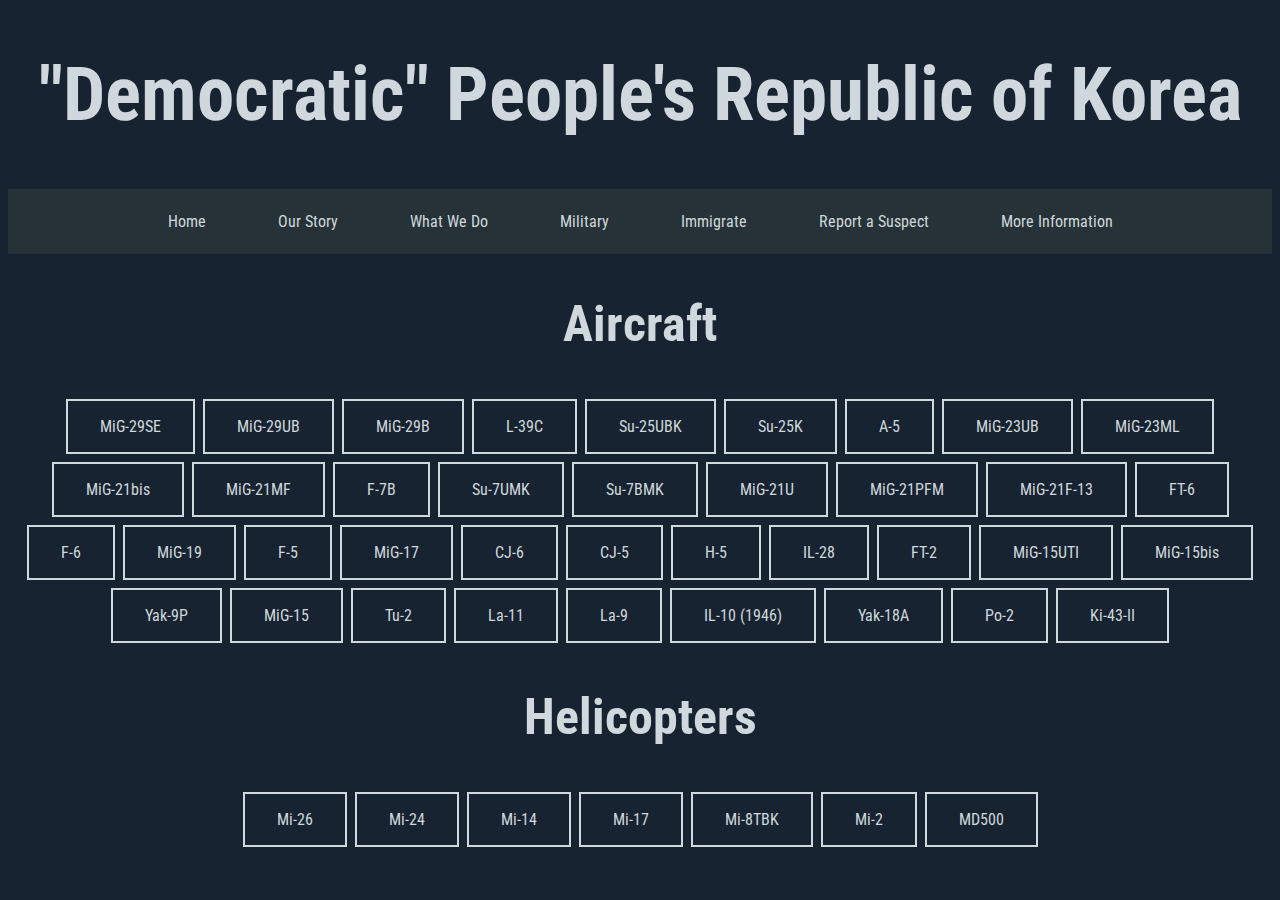
<file: aircraft/nav_plane.html>
<!DOCTYPE html>
<html lang="en">
<head>
    <meta charset="UTF-8">
    <meta http-equiv="X-UA-Compatible" content="IE=edge">
    <meta name="viewport" content="width=device-width, initial-scale=1.0">
    <title>DPRK - Aircraft</title>
    <link rel="stylesheet" href="../style.css">
    <link rel="preconnect" href="https://fonts.googleapis.com">
    <link rel="preconnect" href="https://fonts.gstatic.com" crossorigin>
    <link href="https://fonts.googleapis.com/css2?family=Roboto+Condensed&display=swap" rel="stylesheet">
</head>
<body style="background-color: #182331;">
    <h1 class="website_title">"Democratic" People's Republic of Korea</h1>

    <!-- Navigation bar -->
    <nav align="center" class="link_card">
        <a href="../index.html" class="nav_button nav_button1">Home</a>
        <a href="#" class="nav_button nav_button1">Our Story</a>
        <a href="../what_we_do.html" class="nav_button nav_button1">What We Do</a>
        <a href="../mil-nav.html" class="nav_button nav_button1">Military</a>
        <a href="#" class="nav_button nav_button1">Immigrate</a>
        <a href="../report.html" class="nav_button nav_button1">Report a Suspect</a>
        <a href="../https://www.youtube.com/watch?v=TrS0uNBuG9c" class="nav_button nav_button1" target="_blank">More Information</a>
    </nav>
    <h2 class="page_title">Aircraft</h2>
    <div align="center">
        <a href="#" class="button button1">MiG-29SE</a>
        <a href="#" class="button button1">MiG-29UB</a>
        <a href="#" class="button button1">MiG-29B</a>
        <a href="#" class="button button1">L-39C</a>
        <a href="#" class="button button1">Su-25UBK</a>
        <a href="#" class="button button1">Su-25K</a>
        <a href="#" class="button button1">A-5</a>
        <a href="#" class="button button1">MiG-23UB</a>
        <a href="#" class="button button1">MiG-23ML</a>
        <a href="#" class="button button1">MiG-21bis</a>
        <a href="#" class="button button1">MiG-21MF</a>
        <a href="#" class="button button1">F-7B</a>
        <a href="#" class="button button1">Su-7UMK</a>
        <a href="#" class="button button1">Su-7BMK</a>
        <a href="#" class="button button1">MiG-21U</a>
        <a href="#" class="button button1">MiG-21PFM</a>
        <a href="#" class="button button1">MiG-21F-13</a>
        <a href="#" class="button button1">FT-6</a>
        <a href="#" class="button button1">F-6</a>
        <a href="#" class="button button1">MiG-19</a>
        <a href="#" class="button button1">F-5</a>
        <a href="#" class="button button1">MiG-17</a>
        <a href="#" class="button button1">CJ-6</a>
        <a href="#" class="button button1">CJ-5</a>
        <a href="#" class="button button1">H-5</a>
        <a href="#" class="button button1">IL-28</a>
        <a href="#" class="button button1">FT-2</a>
        <a href="#" class="button button1">MiG-15UTI</a>
        <a href="#" class="button button1">MiG-15bis</a>
        <a href="#" class="button button1">Yak-9P</a>
        <a href="#" class="button button1">MiG-15</a>
        <a href="#" class="button button1">Tu-2</a>
        <a href="#" class="button button1">La-11</a>
        <a href="#" class="button button1">La-9</a>
        <a href="#" class="button button1">IL-10 (1946)</a>
        <a href="#" class="button button1">Yak-18A</a>
        <a href="#" class="button button1">Po-2</a>
        <a href="#" class="button button1">Ki-43-II</a>
    </div>
    <h2 class="page_title">Helicopters</h2>
    <div align="center">
        <a href="#" class="button button1">Mi-26</a>
        <a href="#" class="button button1">Mi-24</a>
        <a href="#" class="button button1">Mi-14</a>
        <a href="#" class="button button1">Mi-17</a>
        <a href="#" class="button button1">Mi-8TBK</a>
        <a href="#" class="button button1">Mi-2</a>
        <a href="#" class="button button1">MD500</a>

</body>
</html>
</file>
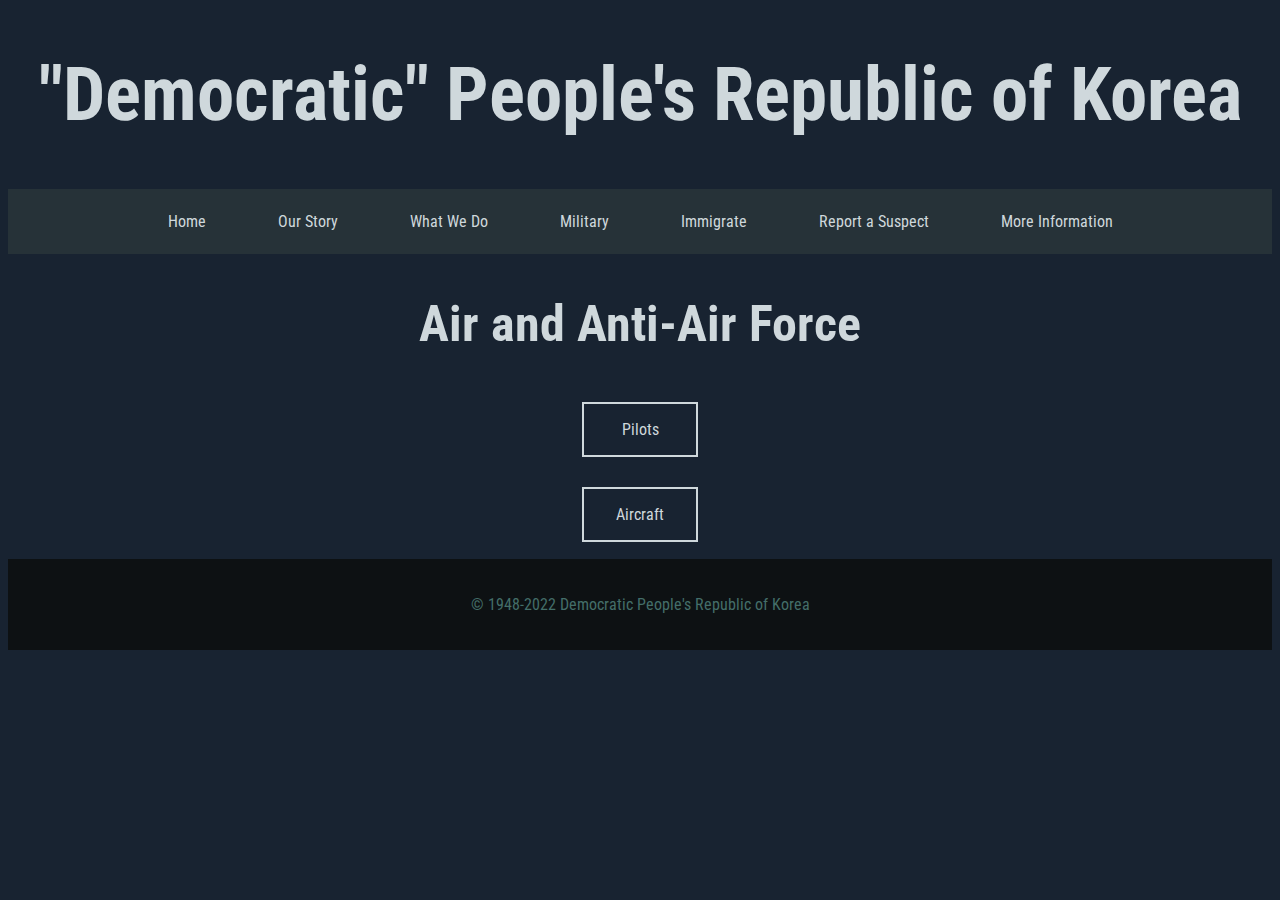
<file: mil-branches/air-force.html>
<!DOCTYPE html>
<html lang="en">
<head>
    <meta charset="UTF-8">
    <meta http-equiv="X-UA-Compatible" content="IE=edge">
    <meta name="viewport" content="width=device-width, initial-scale=1.0">
    <title>DPRK - Air and Anti-Air Force</title>
    <link rel="stylesheet" href="../style.css">
    <link rel="preconnect" href="https://fonts.googleapis.com">
    <link rel="preconnect" href="https://fonts.gstatic.com" crossorigin>
    <link href="https://fonts.googleapis.com/css2?family=Roboto+Condensed&display=swap" rel="stylesheet">
</head>
<body style="background-color: #182331;">
    <h1 class="website_title">"Democratic" People's Republic of Korea</h1>

    <!-- Navigation bar -->
    <nav align="center" class="link_card">
        <a href="../index.html" class="nav_button nav_button1">Home</a>
        <a href="#" class="nav_button nav_button1">Our Story</a>
        <a href="../what_we_do.html" class="nav_button nav_button1">What We Do</a>
        <a href="../mil-nav.html" class="nav_button nav_button1">Military</a>
        <a href="#" class="nav_button nav_button1">Immigrate</a>
        <a href="../report.html" class="nav_button nav_button1">Report a Suspect</a>
        <a href="../https://www.youtube.com/watch?v=TrS0uNBuG9c" class="nav_button nav_button1" target="_blank">More Information</a>
    </nav>

    <!-- Main body -->
    <h2 class="page_title">Air and Anti-Air Force</h2>
    <table align="center">
        <tr><td><a href="#" class="button button1">Pilots</a><br></td></tr>
        <tr><td><a href="../aircraft/nav_plane.html" class="button button1">Aircraft</a></td></tr>
    </table>
    <footer align="center" class="footer_card">
        <p class="footer_text">&copy; 1948-2022 Democratic People's Republic of Korea</p>
    </footer>
</body>
</file>
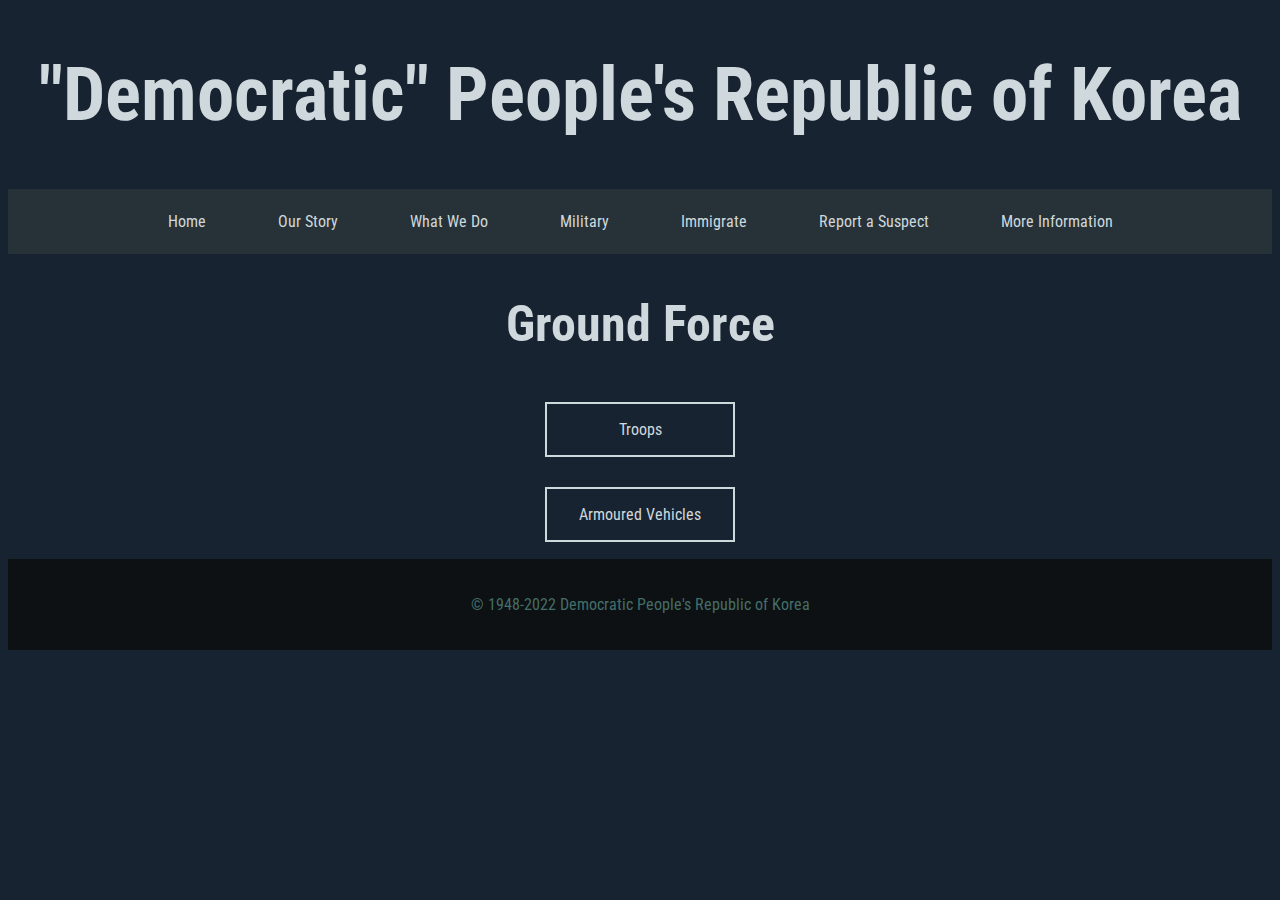
<file: mil-branches/army.html>
<!DOCTYPE html>
<html lang="en">
<head>
    <meta charset="UTF-8">
    <meta http-equiv="X-UA-Compatible" content="IE=edge">
    <meta name="viewport" content="width=device-width, initial-scale=1.0">
    <title>DPRK - Ground Force</title>
    <link rel="stylesheet" href="../style.css">
    <link rel="preconnect" href="https://fonts.googleapis.com">
    <link rel="preconnect" href="https://fonts.gstatic.com" crossorigin>
    <link href="https://fonts.googleapis.com/css2?family=Roboto+Condensed&display=swap" rel="stylesheet">
</head>
<body style="background-color: #182331;">
    <h1 class="website_title">"Democratic" People's Republic of Korea</h1>

    <!-- Navigation bar -->
    <nav align="center" class="link_card">
        <a href="../index.html" class="nav_button nav_button1">Home</a>
        <a href="#" class="nav_button nav_button1">Our Story</a>
        <a href="../what_we_do.html" class="nav_button nav_button1">What We Do</a>
        <a href="../mil-nav.html" class="nav_button nav_button1">Military</a>
        <a href="#" class="nav_button nav_button1">Immigrate</a>
        <a href="../report.html" class="nav_button nav_button1">Report a Suspect</a>
        <a href="../https://www.youtube.com/watch?v=TrS0uNBuG9c" class="nav_button nav_button1" target="_blank">More Information</a>
    </nav>

    <!-- Main body -->
    <h2 class="page_title">Ground Force</h2>
    <table align="center">
        <tr><td><a href="#" class="button button1">Troops</a><br></td></tr>
        <tr><td><a href="../tanks/nav_tank.html" class="button button1">Armoured Vehicles</a></td></tr>
    </table>
    <footer align="center" class="footer_card">
        <p class="footer_text">&copy; 1948-2022 Democratic People's Republic of Korea</p>
    </footer>
</body>
</file>
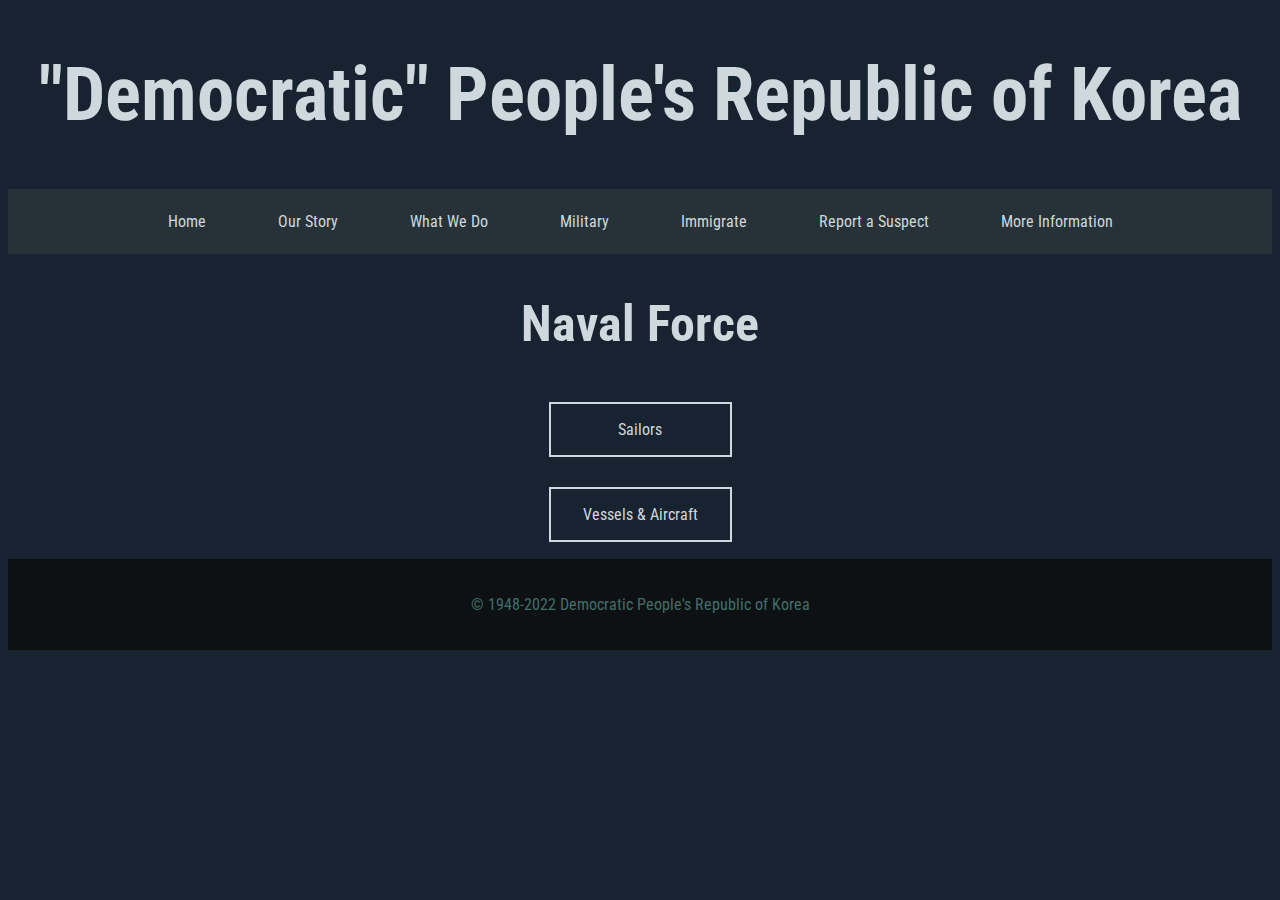
<file: mil-branches/navy.html>
<!DOCTYPE html>
<html lang="en">
<head>
    <meta charset="UTF-8">
    <meta http-equiv="X-UA-Compatible" content="IE=edge">
    <meta name="viewport" content="width=device-width, initial-scale=1.0">
    <title>DPRK - Naval Force</title>
    <link rel="stylesheet" href="../style.css">
    <link rel="preconnect" href="https://fonts.googleapis.com">
    <link rel="preconnect" href="https://fonts.gstatic.com" crossorigin>
    <link href="https://fonts.googleapis.com/css2?family=Roboto+Condensed&display=swap" rel="stylesheet">
</head>
<body style="background-color: #182331;">
    <h1 class="website_title">"Democratic" People's Republic of Korea</h1>

    <!-- Navigation bar -->
    <nav align="center" class="link_card">
        <a href="../index.html" class="nav_button nav_button1">Home</a>
        <a href="#" class="nav_button nav_button1">Our Story</a>
        <a href="../what_we_do.html" class="nav_button nav_button1">What We Do</a>
        <a href="../mil-nav.html" class="nav_button nav_button1">Military</a>
        <a href="#" class="nav_button nav_button1">Immigrate</a>
        <a href="../report.html" class="nav_button nav_button1">Report a Suspect</a>
        <a href="../https://www.youtube.com/watch?v=TrS0uNBuG9c" class="nav_button nav_button1" target="_blank">More Information</a>
    </nav>

    <!-- Main body -->
    <h2 class="page_title">Naval Force</h2>
    <table align="center">
        <tr><td><a href="#" class="button button1">Sailors</a><br></td></tr>
        <tr><td><a href="../ships/nav_ship.html" class="button button1">Vessels & Aircraft</a></td></tr>
    </table>
    <footer align="center" class="footer_card">
        <p class="footer_text">&copy; 1948-2022 Democratic People's Republic of Korea</p>
    </footer>
</body>
</file>
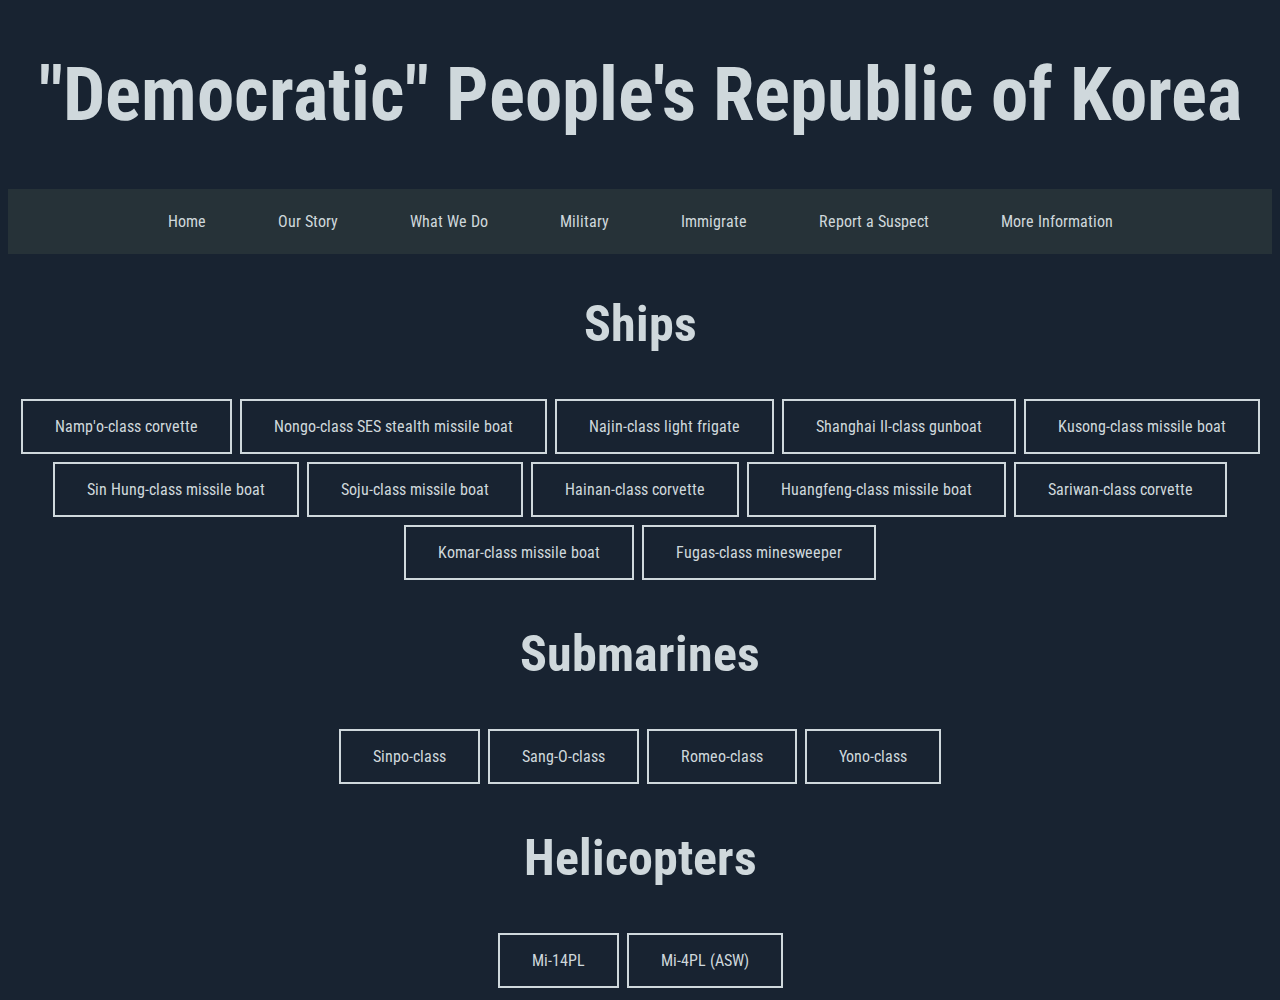
<file: ships/nav_ship.html>
<!DOCTYPE html>
<html lang="en">
<head>
    <meta charset="UTF-8">
    <meta http-equiv="X-UA-Compatible" content="IE=edge">
    <meta name="viewport" content="width=device-width, initial-scale=1.0">
    <title>DPRK - Naval Vessels</title>
    <link rel="stylesheet" href="../style.css">
    <link rel="preconnect" href="https://fonts.googleapis.com">
    <link rel="preconnect" href="https://fonts.gstatic.com" crossorigin>
    <link href="https://fonts.googleapis.com/css2?family=Roboto+Condensed&display=swap" rel="stylesheet">
</head>
<body style="background-color: #182331;">
    <h1 class="website_title">"Democratic" People's Republic of Korea</h1>

    <!-- Navigation bar -->
    <nav align="center" class="link_card">
        <a href="../index.html" class="nav_button nav_button1">Home</a>
        <a href="#" class="nav_button nav_button1">Our Story</a>
        <a href="../what_we_do.html" class="nav_button nav_button1">What We Do</a>
        <a href="../mil-nav.html" class="nav_button nav_button1">Military</a>
        <a href="#" class="nav_button nav_button1">Immigrate</a>
        <a href="../report.html" class="nav_button nav_button1">Report a Suspect</a>
        <a href="../https://www.youtube.com/watch?v=TrS0uNBuG9c" class="nav_button nav_button1" target="_blank">More Information</a>
    </nav>
    <h2 class="page_title">Ships</h2>
    <div align="center">
        <a href="#" class="button button1">Namp'o-class corvette</a>
        <a href="#" class="button button1">Nongo-class SES stealth missile boat</a>
        <a href="#" class="button button1">Najin-class light frigate</a>
        <a href="#" class="button button1">Shanghai II-class gunboat</a>
        <a href="#" class="button button1">Kusong-class missile boat</a>
        <a href="#" class="button button1">Sin Hung-class missile boat</a>
        <a href="#" class="button button1">Soju-class missile boat</a>
        <a href="#" class="button button1">Hainan-class corvette</a>
        <a href="#" class="button button1">Huangfeng-class missile boat</a>
        <a href="#" class="button button1">Sariwan-class corvette</a>
        <a href="#" class="button button1">Komar-class missile boat</a>
        <a href="#" class="button button1">Fugas-class minesweeper</a>
    </div>
    <h2 class="page_title">Submarines</h2>
    <div align="center">
        <a href="#" class="button button1">Sinpo-class</a>
        <a href="#" class="button button1">Sang-O-class</a>
        <a href="#" class="button button1">Romeo-class</a>
        <a href="#" class="button button1">Yono-class</a>
    <h2 class="page_title">Helicopters</h2>
    <div align="center">
        <a href="#" class="button button1">Mi-14PL</a>
        <a href="#" class="button button1">Mi-4PL (ASW)</a>
    </div>
</body>
</html>
</file>
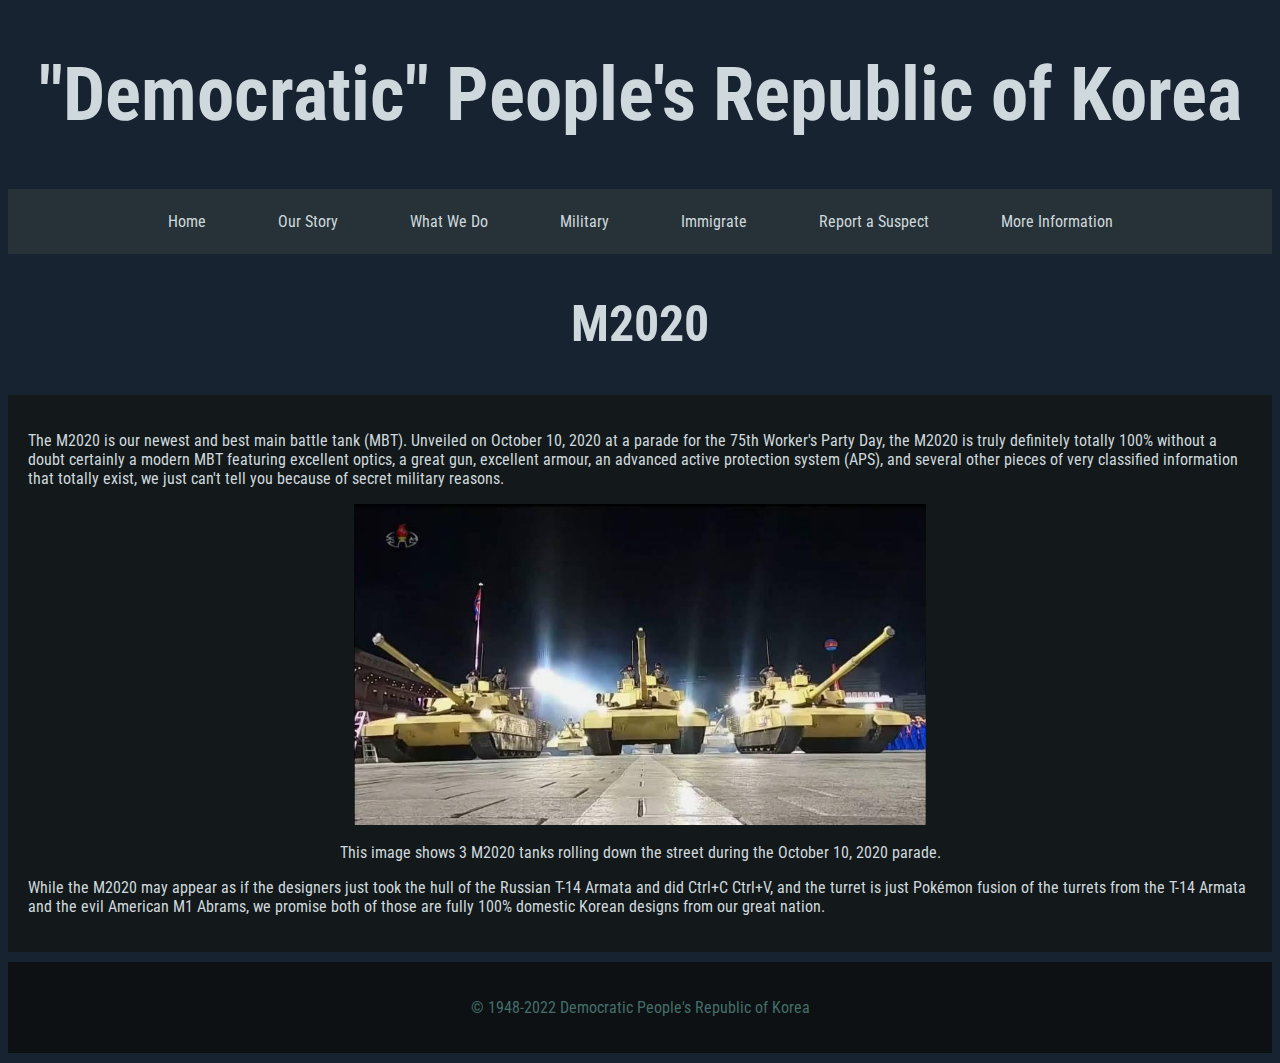
<file: tanks/tank_m2020.html>
<!DOCTYPE html>
<html lang="en">
<head>
    <meta charset="UTF-8">
    <meta http-equiv="X-UA-Compatible" content="IE=edge">
    <meta name="viewport" content="width=device-width, initial-scale=1.0">
    <title>DPRK - M2020</title>
    <link rel="stylesheet" href="../style.css">
    <link rel="preconnect" href="https://fonts.googleapis.com">
    <link rel="preconnect" href="https://fonts.gstatic.com" crossorigin>
    <link href="https://fonts.googleapis.com/css2?family=Roboto+Condensed&display=swap" rel="stylesheet">
</head>
<body style="background-color: #182331;">
    <h1 class="website_title">"Democratic" People's Republic of Korea</h1>

    <!-- Navigation bar -->
    <nav align="center" class="link_card">
        <a href="../index.html" class="nav_button nav_button1">Home</a>
        <a href="#" class="nav_button nav_button1">Our Story</a>
        <a href="../what_we_do.html" class="nav_button nav_button1">What We Do</a>
        <a href="../mil-nav.html" class="nav_button nav_button1">Military</a>
        <a href="#" class="nav_button nav_button1">Immigrate</a>
        <a href="../report.html" class="nav_button nav_button1">Report a Suspect</a>
        <a href="../https://www.youtube.com/watch?v=TrS0uNBuG9c" class="nav_button nav_button1" target="_blank">More Information</a>
    </nav>
    <h2 class="page_title">M2020</h2>
    <div class="main_card">
        <p class="standard_text_style">The M2020 is our newest and best main battle tank (MBT). Unveiled on October 10, 2020 at a parade for the 75th Worker's Party Day, the M2020 is truly definitely totally 100% without a doubt certainly a modern MBT featuring excellent optics, a great gun, excellent armour, an advanced active protection system (APS), and several other pieces of very classified information that totally exist, we just can't tell you because of secret military reasons.</p>
        <figure>
            <img src="../media/m2020_x3.jpeg" class="center card_img_style"><br>
            <figcaption class="figcaption">This image shows 3 M2020 tanks rolling down the street during the October 10, 2020 parade.</figcaption>
        </figure>
        <p class="standard_text_style">While the M2020 may appear as if the designers just took the hull of the Russian T-14 Armata and did Ctrl+C Ctrl+V, and the turret is just Pokémon fusion of the turrets from the T-14 Armata and the evil American M1 Abrams, we promise both of those are fully 100% domestic Korean designs from our great nation.</p>
    </div>
    <footer align="center" class="footer_card">
        <p class="footer_text">&copy; 1948-2022 Democratic People's Republic of Korea</p>
    </footer>
</body>
</file>
<file: style.css>
.card {
    background: #182331;
    padding: 20px;
    margin-left: 10;
    margin-right: 10;
    margin-top: 10px;
    margin-bottom: 10px;
}

.link_card {
    background: #263238;
    padding: 3px;
    margin-left: 10;
    margin-right: 10;
    margin-top: 10px;
    margin-bottom: 10px;
}

.sub_img_card {
    background: #13191b;
    padding: 20px;
    margin-left: 10;
    margin-right: 10;
    margin-top: 5px;
    margin-bottom: 10px;
}

.main_card {
    background: #13191b;
    padding: 20px;
    margin-left: 10;
    margin-right: 10;
    margin-top: 10px;
    margin-bottom: 10px;
}

.footer_card {
    background: #0d1113;
    padding: 20px;
    margin-left: 10;
    margin-right: 10;
    margin-top: 10px;
    margin-bottom: 10px;
}

.center {
    display: block;
    margin-left: auto;
    margin-right: auto;
    width: 50%;
}

.standard_text_style {
    font-family: 'Roboto Condensed', sans-serif;
    color: #cfd8dc;
}

.website_title {
    text-align: center;
    font-family: 'Roboto Condensed', sans-serif;
    font-size: 75px;
    color: #cfd8dc;
}

.page_title {
    text-align: center;
    font-family: 'Roboto Condensed', sans-serif;
    font-size: 50px;
    color: #cfd8dc
}

.section_title {
    text-align: center;
    font-family: 'Roboto Condensed', sans-serif;
    font-size: 30px;
    color: #cfd8dc;
}

.subsection_title {
    text-align: center;
    font-family: 'Roboto Condensed', sans-serif;
    font-size: 20px;
    color: #cfd8dc;
}

.button {
    background-color: #182331;
    border: 2px solid #cfd8dc;
    color: #cfd8dc;
    font-family: 'Roboto Condensed', sans-serif;
    padding: 16px 32px;
    text-align: center;
    text-decoration: none;
    display: inline-block;
    font-size: 16px;
    margin: 4px 2px;
    transition-duration: 0.4s;
    cursor: pointer;
}

.button1:hover {
    background-color: #cfd8dc;
    color: #182331;
}

.footer_text {
    font-family: 'Roboto Condensed', sans-serif;
    color: #446e69;
}

.nav_span {
    color: #cfd8dc;
    font-size: 20px;
}

.card_image_style {
    max-width: 100%;
    max-height: 100vh;
    width: auto;
    margin: auto;
    text-align: center;
}

figcaption {
    text-align: center;
    font-family: 'Roboto Condensed', sans-serif;
    color: #cfd8dc
}

.report_section {
    text-align: center;
    font-family: 'Roboto Condensed', sans-serif;
    font-size: 25px;
    font-weight:
    bold;
    color: #cfd8dc;
}

.flex-parent {
    display: flex;
}

table a.button {
    display: flex;
    flex-direction: column;
    justify-content: center;
}

.nav_button {
    background-color: #263238;
    /* border: 2px solid #cfd8dc; */
    color: #cfd8dc;
    font-family: 'Roboto Condensed', sans-serif;
    padding: 16px 32px;
    text-align: center;
    text-decoration: none;
    display: inline-block;
    font-size: 16px;
    margin: 4px 2px;
    transition-duration: 0.4s;
    cursor: pointer;
}

.nav_button1:hover {
    background-color: #cfd8dc;
    color: #263238;
}
</file>
